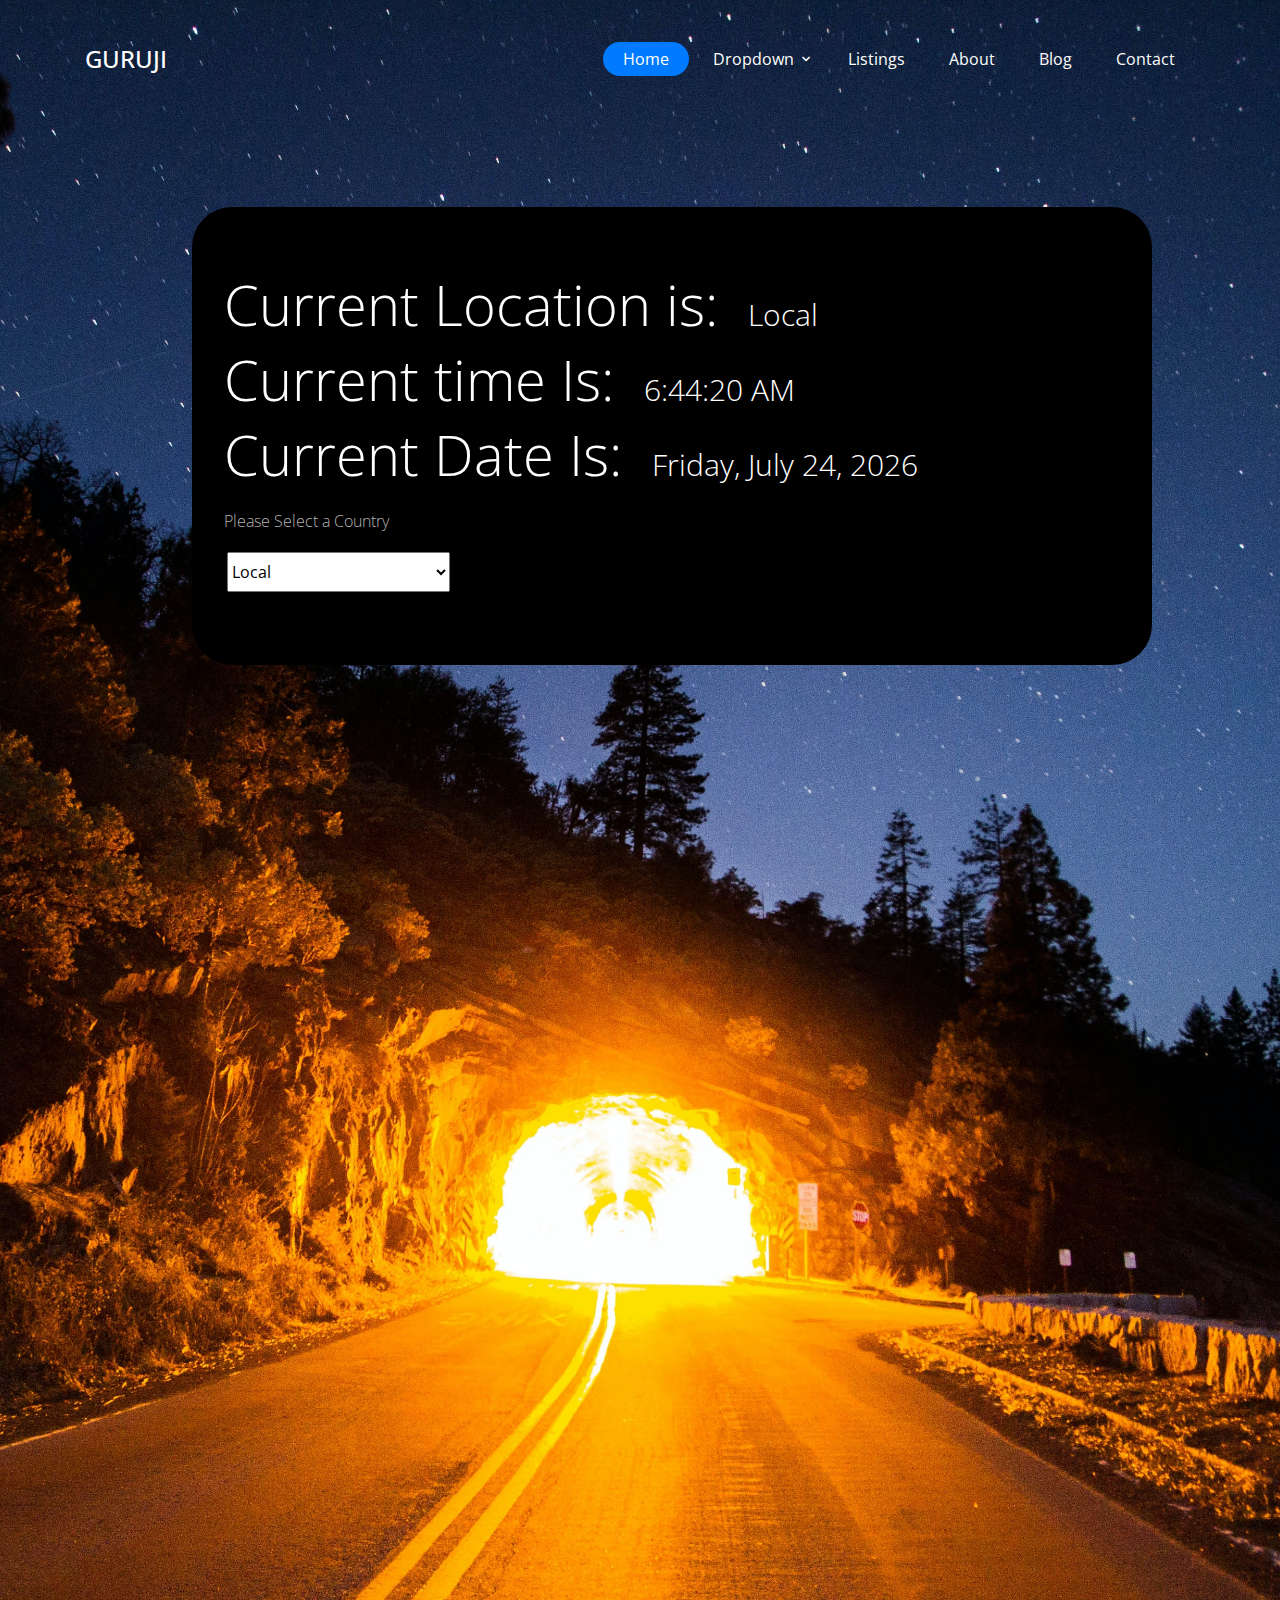
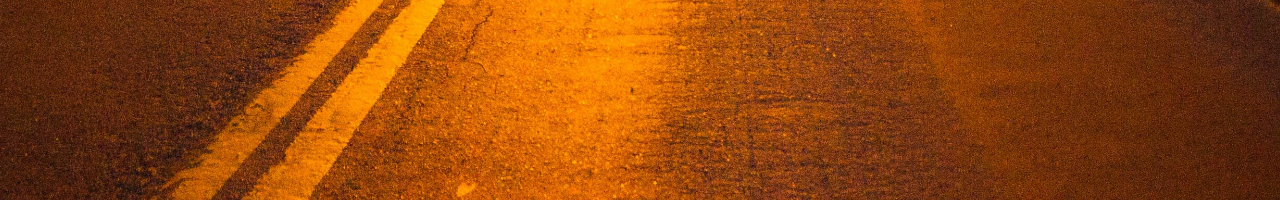
<file: index.html>
<!doctype html>
<html lang="en">
  <head>
    <!-- Required meta tags -->
    <meta charset="utf-8">
    <meta name="viewport" content="width=device-width, initial-scale=1, shrink-to-fit=no">
    
    <link href="https://fonts.googleapis.com/css?family=Open+Sans:300,400,700" rel="stylesheet">
   
    <link rel="stylesheet" href="fonts/icomoon/style.css">

    <link rel="stylesheet" href="css/owl.carousel.min.css">

    <!-- Bootstrap CSS -->
    <link rel="stylesheet" href="css/bootstrap.min.css">
    
    <!-- Style -->
    <link rel="stylesheet" href="css/style.css">

    <title>World Clock By Guruji</title>
  </head>
  <style>
    @media(max-width:707px) {
      .display-4{
        font-size: 25px;
      }
      #loc{
        font-size: 25px;
      }
      #dd{
        font-size: 25px;
      }
    
    }
  </style>
  <body>


    <div class="site-mobile-menu">
      <div class="site-mobile-menu-header">
        <div class="site-mobile-menu-close mt-3">
          <span class="icon-close2 js-menu-toggle"></span>
        </div>
      </div>
      <div class="site-mobile-menu-body"></div>
    </div>
    
    <header class="site-navbar" role="banner">

      <div class="container">
        <div class="row align-items-center">
          
          <div class="col-11 col-xl-2">
            <h1 class="mb-0 site-logo"><a href="index.html" class="text-white mb-0">GURUJI</a></h1>
          </div>
          <div class="col-12 col-md-10 d-none d-xl-block">
            <nav class="site-navigation position-relative text-right" role="navigation">

              <ul class="site-menu js-clone-nav mr-auto d-none d-lg-block">
                <li class="active"><a href="index.html"><span>Home</span></a></li>
                <li class="has-children">
                  <a href=""><span>Dropdown</span></a>
                  <ul class="dropdown arrow-top">
                    <li><a href="#">Menu One</a></li>
                    <li><a href="#">Menu Two</a></li>
                    <li><a href="#">Menu Three</a></li>
                    <li><a href="#">Dropdown</a></li>
                      
                  </ul>
                </li>
                <li><a href=""><span>Listings</span></a></li>
                <li><a href=""><span>About</span></a></li>
                <li><a href=""><span>Blog</span></a></li>
                <li><a href="contact.html"><span>Contact</span></a></li>
              </ul>
            </nav>
          </div>


          <div class="d-inline-block d-xl-none ml-md-0 mr-auto py-3" style="position: relative; top: 3px;"><a href="#" class="site-menu-toggle js-menu-toggle text-white"><span class="icon-menu h3"></span></a></div>

          </div>

        </div>
      </div>
      
    </header>

    <div class="hero" style="background-image: url('images/i1.jpg');">
    
<div class="jumbotron"
        style="background-color:black; color: white; border-radius: 40px; position: absolute; top: 23%;left: 15vw; width: 75vw; ">
        <h2 class="display-4"> Current Location is:&nbsp;&nbsp;<span id="loc" style="font-size: 30px;"></span> </h2>
        <h2 class="display-4">Current time Is:&nbsp;&nbsp;<span id="worldclock" style="font-size: 30px;"></span></h2>
        <h2 class="display-4">Current Date Is:&nbsp;&nbsp;<span id="dd" style="font-size: 30px;"></span></h2>

        <p style="margin-top: 20px;">Please Select a Country</p>
        <table border="0" cellspacing="0" cellpadding="3" style="table-layout: fixed;">
            <form name="where">
                <tr>
                    <td>
                        <select id="city" name="city" size="1" onchange="updateclock(this)" style="height: 40px;">
                            <option value="" selected>Local</option>
                            <option value="4.30"> Afghanistan</option>
                            <option value="1.0">Albania</option>
                            <option value="1.0">Algeria</option>
                            <option value="-11.0">American Samoa</option>
                            <option value="1.0">Angola</option>
                            <option value="-4.0">Anguilla</option>
                            <option value="-4.0">Antigua and Barbuda</option>
                            <option value="-3.0">Argentina</option>
                            <option value="4.0">Armenia</option>
                            <option value="-4"> Aruba</option>
                            <option value="8.0">Western Australia </option>
                            <option value="9.3">South Australia</option>
                            <option value="9.3">Northern Territory</option>
                            <option value="10.0">New South Wales (NSW)</option>
                            <option value="10.0">Tasmania(TAS),</option>
                            <option value="10.0">Queensland(QLD)</option>
                            <option value="10.3">Lord Howe Island</option>
                            <option value="11.0"> Macquarie Island</option>
                            <option value="1.0"> Austria</option>
                            <option value="4.0"> Azerbaijan</option>
                            <option value="-5.0"> Bahamas</option>
                            <option value="3.0"> Bahrain</option>
                            <option value="6.0">Bangladesh</option>
                            <option value="-4.0">Barbados</option>
                            <option value="3.0">Belarus</option>
                            <option value="1.0">Belgium</option>
                            <option value="-6">Belize</option>
                            <option value="1.0">Benin</option>
                            <option value="-4.0">Bermuda</option>
                            <option value="6.0">Bhutan</option>
                            <option value="-4.0">Bolivia</option>
                            <option value="1.0">Bosnia &Herzegovina</option>
                            <option value="2.0">Botswana</option>
                            <option value="-5.0">Acre,Southwest Amazonas</option>
                            <option value="-4.0">Most of Amazonas</option>
                            <option value="-4.0">Mato Grosso do Sul</option>
                            <option value="-4.0">Virgin Islands</option>
                            <option value="8.0">Brunei</option>
                            <option value="2.0">Bulgaria</option>
                            <option value="0.0">Burkina Faso</option>
                            <option value="2.0">Burundi</option>
                            <option value="7.0">Cambodia</option>
                            <option value="1.0">Cameroon</option>
                            <option value="-7.0">Canada-alberta</option>
                            <option value="-7.0">Canada-peace river distt.</option>
                            <option value="-8.0"> Canada-Vancouver</option>
                            <option value="-5.0"> Canada-Ontario</option>
                            <option value="-5.0">Cayman Islands</option>
                            <option value="1.0">Central African Republic</option>
                            <option value="1.0">Chad</option>
                            <option value="-4.0">Chile,main territory</option>
                            <option value="8.0">China</option>
                            <option value="7.0">Christmas Island</option>
                            <option value="6.3">Cocos (Keeling) Islands</option>
                            <option value="-5.0">Colombia</option>
                            <option value="1.0">Congo</option>
                            <option value="2.0"> Cyprus</option>
                            <option value="1.0">Denmark</option>
                            <option value="-5">Ecuador</option>
                            <option value="-6.0">El Salvador</option>
                            <option value="3.0">Eritrea</option>
                            <option value="0.0">Faroe Islands</option>
                            <option value="2.0">Finland</option>
                            <option value="-3.0">French Guiana</option>
                            <option value="-10.0">Southern Antarctic Lands</option>
                            <option value="0.0"> Gambia</option>
                            <option value="1.0">Germany</option>
                            <option value="1.0">Gibraltar</option>
                            <option value="2.0"> Greece</option>
                            <option value="-4.0">Grenada</option>
                            <option value="10.0"> Guam</option>
                            <option value="0.0"> Guernsey</option>
                            <option value="0.0">Guinea-Bissau</option>
                            <option value="-5.0"> Haiti</option>
                            <option value="1.0"> Vatican City</option>
                            <option value="8.0"> Hong Kong</option>
                            <option value="1.0"> Hungary</option>
                            <option value="5.3"> India</option>
                            <option value="3.3"> Iran</option>
                            <option value="0.0"> Ireland</option>
                            <option value="1.0"> Italy</option>
                            <option value="2.0"> Israel</option>
                            <option value="-5.0"> Jamaica</option>
                            <option value="9.0"> Japan</option>
                            <option value="3.0">Kenya</option>
                            <option value="9.0">Korea North</option>
                            <option value="3.3"> Kuwait</option>
                            <option value="7.0">Laos</option>
                            <option value="2.0"> Lesotho</option>
                            <option value="2.0">Libya</option>
                            <option value="1.0"> Luxembourg</option>
                            <option value="5.0">Maldives</option>
                            <option value="1.0"> Malta</option>
                            <option value="">Martinique</option>
                            <option value="4.0"> Mauritius</option>
                            <option value="-6.0"> Mexico</option>
                            <option value="7.0"> Mongolia</option>
                            <option value="1.0"> Morocco</option>
                            <option value="12.0"> Nauru</option>
                            <option value="1.0"> Netherlands</option>
                            <option value="11.0"> New Caledonia</option>
                            <option value="-6.0"> Nicaragua</option>
                            <option value="1.0">Nigeria</option>
                            <option value="11.0"> Norfolk Island</option>
                            <option value="1.0"> Norway</option>
                            <option value="-11.0"> New Zealand</option>
                            <option value="5.0"> Pakistan</option>
                            <option value="-5.0">Panama</option>
                            <option value="-4.0"> Paraguay</option>
                            <option value="8.0"> Philippines
                            <option value="1.0"> Poland</option>
                            <option value="-4.0"> Puerto Rico</option>
                            <option value="4.0"> Reunion(France)</option>
                            <option value="3.0"> Russia-Anapa.Armavir </option>
                            <option value="3.0"> Kaluga,Korolyov</option>
                            <option value="0.0">Saint Helena</option>
                            <option value="-4.0">Saint Lucia</option>
                            <option value="-4.0">Saint Vincent</option>
                            <option value="1.0">San Marino</option>
                            <option value="3.0">Saudi Arabia</option>
                            <option value="0.0">Senegal</option>
                            <option value="0.0">Sierra Leone</option>
                            <option value="1.0">Slovakia</option>
                            <option value="11.0">Solomon Islands</option>
                            <option value="2.0"> South Africa</option>
                            <option value="1.0">Spain</option>
                            <option value="5.3">Sri Lanka</option>
                            <option value="-3.3"> Suriname</option>
                            <option value="1.0"> Switzerland</option>
                            <option value="5.0"> Tajikistan</option>
                            <option value="7.0"> Thailand</option>
                            <option value="0.0"> Toga</option>
                            <option value="-4.0"> Trinidad</option>
                            <option value="3.0"> Turkey</option>
                            <option value="12.0"> Tuvalu</option>
                            <option value="2.0"> Ukraine</option>
                            <option value="0.0">United Kingdom</option>
                            <option value="-5.0"> USA </option>
                            <option value="5.0"> Uzbekistan</option>
                            <option value="11.0"> Vanuatu</option>
                            <option value="7.0"> Vietnam</option>
                            <option value="3.0"> Yemen</option>
                            <option value="2.0"> Zambia</option>
                            <option value="2.0"> Zimbabwe</option>

                        </select>
                        <ilayer id="worldclockns" height=35>
                            <layer id="worldclockns2" height=35 left=0 top=0 style="font:bold 16px Arial;">
                            </layer>
                        </ilayer>
                    </td>
                </tr>

                <td>
                </td>
            </form>
        </table>
    </div>
    <script src="js/jquery-3.3.1.min.js"></script>
    <script src="js/popper.min.js"></script>
    <script src="js/bootstrap.min.js"></script>
    <script src="js/jquery.sticky.js"></script>
    <script src="js/main.js"></script>
    <script src="js/index.js"></script>
  </body>
</html>
</file>
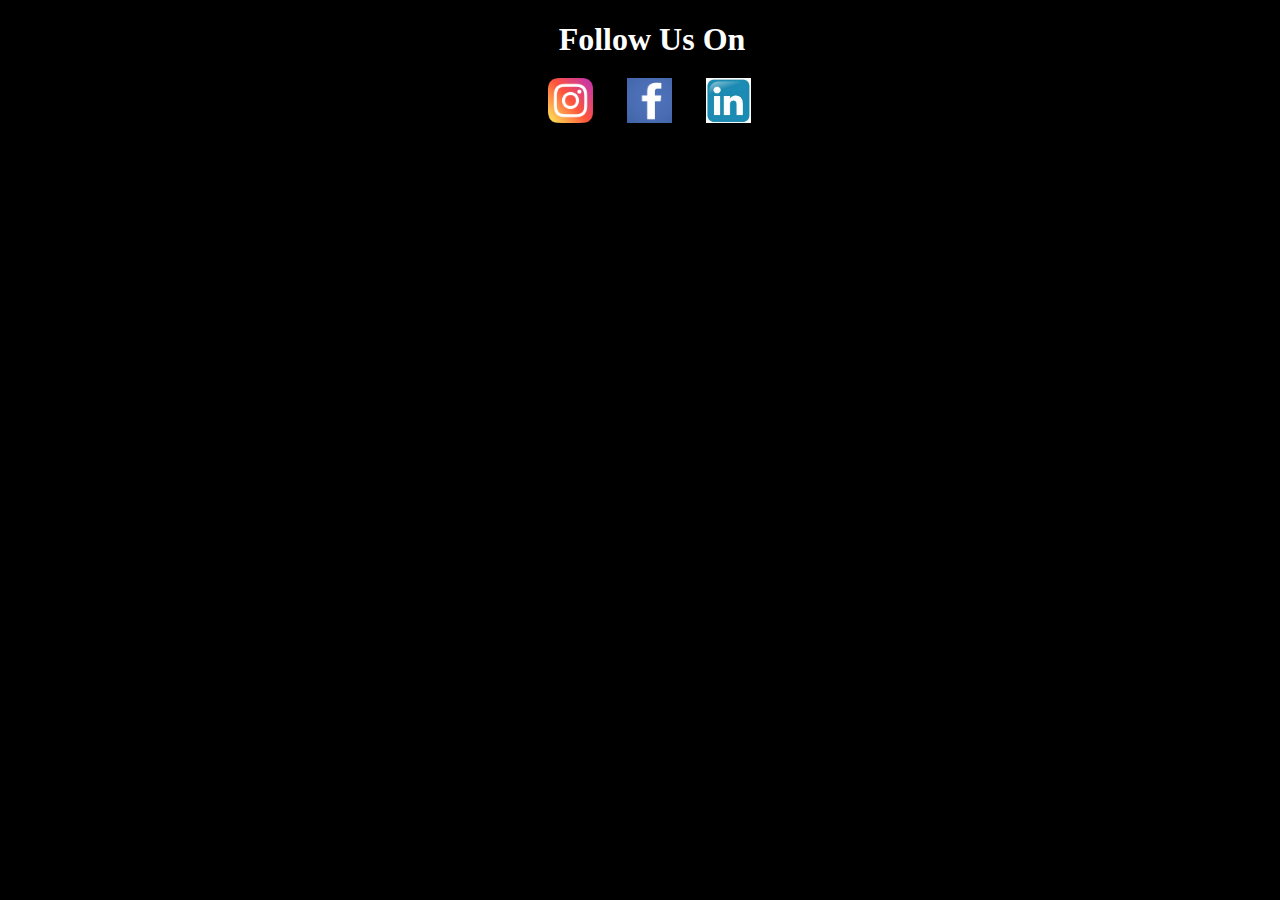
<file: contact.html>
<!DOCTYPE html>
<html lang="en">
<head>
    <meta charset="UTF-8">
    <meta http-equiv="X-UA-Compatible" content="IE=edge">
    <meta name="viewport" content="width=device-width, initial-scale=1.0">
    <title>Document</title>
</head>
<body style="background-color: black; color: white;">
    <div class="f" style="margin-bottom: 0px;"><h1 style="text-align: center; margin-bottom: 0px;">&nbsp;&nbsp; Follow Us On</h1></div>
    <div class="c" style="display: flexbox;text-align: center;justify-content: center; align-items: center; margin-top: 20px; height: 45px;">
        <a href="https://www.instagram.com/sgursanjam/"> <img src='images/c1.png' alt="Instagram" style="height: 45px;width: 45px;  padding-right: 30px;margin-left: 48px;"></a>
        <a href="https://www.facebook.com/gursanjambhasin"><img src='images/c2.png' alt="Facebook" style="height: 45px;width: 45px;  padding-right: 30px;"></a>
        <a href="https://www.linkedin.com/in/gursanjam-singh-ba8241132"><img src='images/c3.png' alt="Linkedin" style="height: 45px;width: 45px;  padding-right: 30px"></a>
    </div>
</body>

</html>
</file>
<file: fonts/icomoon/style.css>
@font-face {
  font-family: 'icomoon';
  src:  url('fonts/icomoon.eot?10si43');
  src:  url('fonts/icomoon.eot?10si43#iefix') format('embedded-opentype'),
    url('fonts/icomoon.ttf?10si43') format('truetype'),
    url('fonts/icomoon.woff?10si43') format('woff'),
    url('fonts/icomoon.svg?10si43#icomoon') format('svg');
  font-weight: normal;
  font-style: normal;
}

[class^="icon-"], [class*=" icon-"] {
  /* use !important to prevent issues with browser extensions that change fonts */
  font-family: 'icomoon' !important;
  speak: none;
  font-style: normal;
  font-weight: normal;
  font-variant: normal;
  text-transform: none;
  line-height: 1;

  /* Better Font Rendering =========== */
  -webkit-font-smoothing: antialiased;
  -moz-osx-font-smoothing: grayscale;
}

.icon-asterisk:before {
  content: "\f069";
}
.icon-plus:before {
  content: "\f067";
}
.icon-question:before {
  content: "\f128";
}
.icon-minus:before {
  content: "\f068";
}
.icon-glass:before {
  content: "\f000";
}
.icon-music:before {
  content: "\f001";
}
.icon-search:before {
  content: "\f002";
}
.icon-envelope-o:before {
  content: "\f003";
}
.icon-heart:before {
  content: "\f004";
}
.icon-star:before {
  content: "\f005";
}
.icon-star-o:before {
  content: "\f006";
}
.icon-user:before {
  content: "\f007";
}
.icon-film:before {
  content: "\f008";
}
.icon-th-large:before {
  content: "\f009";
}
.icon-th:before {
  content: "\f00a";
}
.icon-th-list:before {
  content: "\f00b";
}
.icon-check:before {
  content: "\f00c";
}
.icon-close:before {
  content: "\f00d";
}
.icon-remove:before {
  content: "\f00d";
}
.icon-times:before {
  content: "\f00d";
}
.icon-search-plus:before {
  content: "\f00e";
}
.icon-search-minus:before {
  content: "\f010";
}
.icon-power-off:before {
  content: "\f011";
}
.icon-signal:before {
  content: "\f012";
}
.icon-cog:before {
  content: "\f013";
}
.icon-gear:before {
  content: "\f013";
}
.icon-trash-o:before {
  content: "\f014";
}
.icon-home:before {
  content: "\f015";
}
.icon-file-o:before {
  content: "\f016";
}
.icon-clock-o:before {
  content: "\f017";
}
.icon-road:before {
  content: "\f018";
}
.icon-download:before {
  content: "\f019";
}
.icon-arrow-circle-o-down:before {
  content: "\f01a";
}
.icon-arrow-circle-o-up:before {
  content: "\f01b";
}
.icon-inbox:before {
  content: "\f01c";
}
.icon-play-circle-o:before {
  content: "\f01d";
}
.icon-repeat:before {
  content: "\f01e";
}
.icon-rotate-right:before {
  content: "\f01e";
}
.icon-refresh:before {
  content: "\f021";
}
.icon-list-alt:before {
  content: "\f022";
}
.icon-lock:before {
  content: "\f023";
}
.icon-flag:before {
  content: "\f024";
}
.icon-headphones:before {
  content: "\f025";
}
.icon-volume-off:before {
  content: "\f026";
}
.icon-volume-down:before {
  content: "\f027";
}
.icon-volume-up:before {
  content: "\f028";
}
.icon-qrcode:before {
  content: "\f029";
}
.icon-barcode:before {
  content: "\f02a";
}
.icon-tag:before {
  content: "\f02b";
}
.icon-tags:before {
  content: "\f02c";
}
.icon-book:before {
  content: "\f02d";
}
.icon-bookmark:before {
  content: "\f02e";
}
.icon-print:before {
  content: "\f02f";
}
.icon-camera:before {
  content: "\f030";
}
.icon-font:before {
  content: "\f031";
}
.icon-bold:before {
  content: "\f032";
}
.icon-italic:before {
  content: "\f033";
}
.icon-text-height:before {
  content: "\f034";
}
.icon-text-width:before {
  content: "\f035";
}
.icon-align-left:before {
  content: "\f036";
}
.icon-align-center:before {
  content: "\f037";
}
.icon-align-right:before {
  content: "\f038";
}
.icon-align-justify:before {
  content: "\f039";
}
.icon-list:before {
  content: "\f03a";
}
.icon-dedent:before {
  content: "\f03b";
}
.icon-outdent:before {
  content: "\f03b";
}
.icon-indent:before {
  content: "\f03c";
}
.icon-video-camera:before {
  content: "\f03d";
}
.icon-image:before {
  content: "\f03e";
}
.icon-photo:before {
  content: "\f03e";
}
.icon-picture-o:before {
  content: "\f03e";
}
.icon-pencil:before {
  content: "\f040";
}
.icon-map-marker:before {
  content: "\f041";
}
.icon-adjust:before {
  content: "\f042";
}
.icon-tint:before {
  content: "\f043";
}
.icon-edit:before {
  content: "\f044";
}
.icon-pencil-square-o:before {
  content: "\f044";
}
.icon-share-square-o:before {
  content: "\f045";
}
.icon-check-square-o:before {
  content: "\f046";
}
.icon-arrows:before {
  content: "\f047";
}
.icon-step-backward:before {
  content: "\f048";
}
.icon-fast-backward:before {
  content: "\f049";
}
.icon-backward:before {
  content: "\f04a";
}
.icon-play:before {
  content: "\f04b";
}
.icon-pause:before {
  content: "\f04c";
}
.icon-stop:before {
  content: "\f04d";
}
.icon-forward:before {
  content: "\f04e";
}
.icon-fast-forward:before {
  content: "\f050";
}
.icon-step-forward:before {
  content: "\f051";
}
.icon-eject:before {
  content: "\f052";
}
.icon-chevron-left:before {
  content: "\f053";
}
.icon-chevron-right:before {
  content: "\f054";
}
.icon-plus-circle:before {
  content: "\f055";
}
.icon-minus-circle:before {
  content: "\f056";
}
.icon-times-circle:before {
  content: "\f057";
}
.icon-check-circle:before {
  content: "\f058";
}
.icon-question-circle:before {
  content: "\f059";
}
.icon-info-circle:before {
  content: "\f05a";
}
.icon-crosshairs:before {
  content: "\f05b";
}
.icon-times-circle-o:before {
  content: "\f05c";
}
.icon-check-circle-o:before {
  content: "\f05d";
}
.icon-ban:before {
  content: "\f05e";
}
.icon-arrow-left:before {
  content: "\f060";
}
.icon-arrow-right:before {
  content: "\f061";
}
.icon-arrow-up:before {
  content: "\f062";
}
.icon-arrow-down:before {
  content: "\f063";
}
.icon-mail-forward:before {
  content: "\f064";
}
.icon-share:before {
  content: "\f064";
}
.icon-expand:before {
  content: "\f065";
}
.icon-compress:before {
  content: "\f066";
}
.icon-exclamation-circle:before {
  content: "\f06a";
}
.icon-gift:before {
  content: "\f06b";
}
.icon-leaf:before {
  content: "\f06c";
}
.icon-fire:before {
  content: "\f06d";
}
.icon-eye:before {
  content: "\f06e";
}
.icon-eye-slash:before {
  content: "\f070";
}
.icon-exclamation-triangle:before {
  content: "\f071";
}
.icon-warning:before {
  content: "\f071";
}
.icon-plane:before {
  content: "\f072";
}
.icon-calendar:before {
  content: "\f073";
}
.icon-random:before {
  content: "\f074";
}
.icon-comment:before {
  content: "\f075";
}
.icon-magnet:before {
  content: "\f076";
}
.icon-chevron-up:before {
  content: "\f077";
}
.icon-chevron-down:before {
  content: "\f078";
}
.icon-retweet:before {
  content: "\f079";
}
.icon-shopping-cart:before {
  content: "\f07a";
}
.icon-folder:before {
  content: "\f07b";
}
.icon-folder-open:before {
  content: "\f07c";
}
.icon-arrows-v:before {
  content: "\f07d";
}
.icon-arrows-h:before {
  content: "\f07e";
}
.icon-bar-chart:before {
  content: "\f080";
}
.icon-bar-chart-o:before {
  content: "\f080";
}
.icon-twitter-square:before {
  content: "\f081";
}
.icon-facebook-square:before {
  content: "\f082";
}
.icon-camera-retro:before {
  content: "\f083";
}
.icon-key:before {
  content: "\f084";
}
.icon-cogs:before {
  content: "\f085";
}
.icon-gears:before {
  content: "\f085";
}
.icon-comments:before {
  content: "\f086";
}
.icon-thumbs-o-up:before {
  content: "\f087";
}
.icon-thumbs-o-down:before {
  content: "\f088";
}
.icon-star-half:before {
  content: "\f089";
}
.icon-heart-o:before {
  content: "\f08a";
}
.icon-sign-out:before {
  content: "\f08b";
}
.icon-linkedin-square:before {
  content: "\f08c";
}
.icon-thumb-tack:before {
  content: "\f08d";
}
.icon-external-link:before {
  content: "\f08e";
}
.icon-sign-in:before {
  content: "\f090";
}
.icon-trophy:before {
  content: "\f091";
}
.icon-github-square:before {
  content: "\f092";
}
.icon-upload:before {
  content: "\f093";
}
.icon-lemon-o:before {
  content: "\f094";
}
.icon-phone:before {
  content: "\f095";
}
.icon-square-o:before {
  content: "\f096";
}
.icon-bookmark-o:before {
  content: "\f097";
}
.icon-phone-square:before {
  content: "\f098";
}
.icon-twitter:before {
  content: "\f099";
}
.icon-facebook:before {
  content: "\f09a";
}
.icon-facebook-f:before {
  content: "\f09a";
}
.icon-github:before {
  content: "\f09b";
}
.icon-unlock:before {
  content: "\f09c";
}
.icon-credit-card:before {
  content: "\f09d";
}
.icon-feed:before {
  content: "\f09e";
}
.icon-rss:before {
  content: "\f09e";
}
.icon-hdd-o:before {
  content: "\f0a0";
}
.icon-bullhorn:before {
  content: "\f0a1";
}
.icon-bell-o:before {
  content: "\f0a2";
}
.icon-certificate:before {
  content: "\f0a3";
}
.icon-hand-o-right:before {
  content: "\f0a4";
}
.icon-hand-o-left:before {
  content: "\f0a5";
}
.icon-hand-o-up:before {
  content: "\f0a6";
}
.icon-hand-o-down:before {
  content: "\f0a7";
}
.icon-arrow-circle-left:before {
  content: "\f0a8";
}
.icon-arrow-circle-right:before {
  content: "\f0a9";
}
.icon-arrow-circle-up:before {
  content: "\f0aa";
}
.icon-arrow-circle-down:before {
  content: "\f0ab";
}
.icon-globe:before {
  content: "\f0ac";
}
.icon-wrench:before {
  content: "\f0ad";
}
.icon-tasks:before {
  content: "\f0ae";
}
.icon-filter:before {
  content: "\f0b0";
}
.icon-briefcase:before {
  content: "\f0b1";
}
.icon-arrows-alt:before {
  content: "\f0b2";
}
.icon-group:before {
  content: "\f0c0";
}
.icon-users:before {
  content: "\f0c0";
}
.icon-chain:before {
  content: "\f0c1";
}
.icon-link:before {
  content: "\f0c1";
}
.icon-cloud:before {
  content: "\f0c2";
}
.icon-flask:before {
  content: "\f0c3";
}
.icon-cut:before {
  content: "\f0c4";
}
.icon-scissors:before {
  content: "\f0c4";
}
.icon-copy:before {
  content: "\f0c5";
}
.icon-files-o:before {
  content: "\f0c5";
}
.icon-paperclip:before {
  content: "\f0c6";
}
.icon-floppy-o:before {
  content: "\f0c7";
}
.icon-save:before {
  content: "\f0c7";
}
.icon-square:before {
  content: "\f0c8";
}
.icon-bars:before {
  content: "\f0c9";
}
.icon-navicon:before {
  content: "\f0c9";
}
.icon-reorder:before {
  content: "\f0c9";
}
.icon-list-ul:before {
  content: "\f0ca";
}
.icon-list-ol:before {
  content: "\f0cb";
}
.icon-strikethrough:before {
  content: "\f0cc";
}
.icon-underline:before {
  content: "\f0cd";
}
.icon-table:before {
  content: "\f0ce";
}
.icon-magic:before {
  content: "\f0d0";
}
.icon-truck:before {
  content: "\f0d1";
}
.icon-pinterest:before {
  content: "\f0d2";
}
.icon-pinterest-square:before {
  content: "\f0d3";
}
.icon-google-plus-square:before {
  content: "\f0d4";
}
.icon-google-plus:before {
  content: "\f0d5";
}
.icon-money:before {
  content: "\f0d6";
}
.icon-caret-down:before {
  content: "\f0d7";
}
.icon-caret-up:before {
  content: "\f0d8";
}
.icon-caret-left:before {
  content: "\f0d9";
}
.icon-caret-right:before {
  content: "\f0da";
}
.icon-columns:before {
  content: "\f0db";
}
.icon-sort:before {
  content: "\f0dc";
}
.icon-unsorted:before {
  content: "\f0dc";
}
.icon-sort-desc:before {
  content: "\f0dd";
}
.icon-sort-down:before {
  content: "\f0dd";
}
.icon-sort-asc:before {
  content: "\f0de";
}
.icon-sort-up:before {
  content: "\f0de";
}
.icon-envelope:before {
  content: "\f0e0";
}
.icon-linkedin:before {
  content: "\f0e1";
}
.icon-rotate-left:before {
  content: "\f0e2";
}
.icon-undo:before {
  content: "\f0e2";
}
.icon-gavel:before {
  content: "\f0e3";
}
.icon-legal:before {
  content: "\f0e3";
}
.icon-dashboard:before {
  content: "\f0e4";
}
.icon-tachometer:before {
  content: "\f0e4";
}
.icon-comment-o:before {
  content: "\f0e5";
}
.icon-comments-o:before {
  content: "\f0e6";
}
.icon-bolt:before {
  content: "\f0e7";
}
.icon-flash:before {
  content: "\f0e7";
}
.icon-sitemap:before {
  content: "\f0e8";
}
.icon-umbrella:before {
  content: "\f0e9";
}
.icon-clipboard:before {
  content: "\f0ea";
}
.icon-paste:before {
  content: "\f0ea";
}
.icon-lightbulb-o:before {
  content: "\f0eb";
}
.icon-exchange:before {
  content: "\f0ec";
}
.icon-cloud-download:before {
  content: "\f0ed";
}
.icon-cloud-upload:before {
  content: "\f0ee";
}
.icon-user-md:before {
  content: "\f0f0";
}
.icon-stethoscope:before {
  content: "\f0f1";
}
.icon-suitcase:before {
  content: "\f0f2";
}
.icon-bell:before {
  content: "\f0f3";
}
.icon-coffee:before {
  content: "\f0f4";
}
.icon-cutlery:before {
  content: "\f0f5";
}
.icon-file-text-o:before {
  content: "\f0f6";
}
.icon-building-o:before {
  content: "\f0f7";
}
.icon-hospital-o:before {
  content: "\f0f8";
}
.icon-ambulance:before {
  content: "\f0f9";
}
.icon-medkit:before {
  content: "\f0fa";
}
.icon-fighter-jet:before {
  content: "\f0fb";
}
.icon-beer:before {
  content: "\f0fc";
}
.icon-h-square:before {
  content: "\f0fd";
}
.icon-plus-square:before {
  content: "\f0fe";
}
.icon-angle-double-left:before {
  content: "\f100";
}
.icon-angle-double-right:before {
  content: "\f101";
}
.icon-angle-double-up:before {
  content: "\f102";
}
.icon-angle-double-down:before {
  content: "\f103";
}
.icon-angle-left:before {
  content: "\f104";
}
.icon-angle-right:before {
  content: "\f105";
}
.icon-angle-up:before {
  content: "\f106";
}
.icon-angle-down:before {
  content: "\f107";
}
.icon-desktop:before {
  content: "\f108";
}
.icon-laptop:before {
  content: "\f109";
}
.icon-tablet:before {
  content: "\f10a";
}
.icon-mobile:before {
  content: "\f10b";
}
.icon-mobile-phone:before {
  content: "\f10b";
}
.icon-circle-o:before {
  content: "\f10c";
}
.icon-quote-left:before {
  content: "\f10d";
}
.icon-quote-right:before {
  content: "\f10e";
}
.icon-spinner:before {
  content: "\f110";
}
.icon-circle:before {
  content: "\f111";
}
.icon-mail-reply:before {
  content: "\f112";
}
.icon-reply:before {
  content: "\f112";
}
.icon-github-alt:before {
  content: "\f113";
}
.icon-folder-o:before {
  content: "\f114";
}
.icon-folder-open-o:before {
  content: "\f115";
}
.icon-smile-o:before {
  content: "\f118";
}
.icon-frown-o:before {
  content: "\f119";
}
.icon-meh-o:before {
  content: "\f11a";
}
.icon-gamepad:before {
  content: "\f11b";
}
.icon-keyboard-o:before {
  content: "\f11c";
}
.icon-flag-o:before {
  content: "\f11d";
}
.icon-flag-checkered:before {
  content: "\f11e";
}
.icon-terminal:before {
  content: "\f120";
}
.icon-code:before {
  content: "\f121";
}
.icon-mail-reply-all:before {
  content: "\f122";
}
.icon-reply-all:before {
  content: "\f122";
}
.icon-star-half-empty:before {
  content: "\f123";
}
.icon-star-half-full:before {
  content: "\f123";
}
.icon-star-half-o:before {
  content: "\f123";
}
.icon-location-arrow:before {
  content: "\f124";
}
.icon-crop:before {
  content: "\f125";
}
.icon-code-fork:before {
  content: "\f126";
}
.icon-chain-broken:before {
  content: "\f127";
}
.icon-unlink:before {
  content: "\f127";
}
.icon-info:before {
  content: "\f129";
}
.icon-exclamation:before {
  content: "\f12a";
}
.icon-superscript:before {
  content: "\f12b";
}
.icon-subscript:before {
  content: "\f12c";
}
.icon-eraser:before {
  content: "\f12d";
}
.icon-puzzle-piece:before {
  content: "\f12e";
}
.icon-microphone:before {
  content: "\f130";
}
.icon-microphone-slash:before {
  content: "\f131";
}
.icon-shield:before {
  content: "\f132";
}
.icon-calendar-o:before {
  content: "\f133";
}
.icon-fire-extinguisher:before {
  content: "\f134";
}
.icon-rocket:before {
  content: "\f135";
}
.icon-maxcdn:before {
  content: "\f136";
}
.icon-chevron-circle-left:before {
  content: "\f137";
}
.icon-chevron-circle-right:before {
  content: "\f138";
}
.icon-chevron-circle-up:before {
  content: "\f139";
}
.icon-chevron-circle-down:before {
  content: "\f13a";
}
.icon-html5:before {
  content: "\f13b";
}
.icon-css3:before {
  content: "\f13c";
}
.icon-anchor:before {
  content: "\f13d";
}
.icon-unlock-alt:before {
  content: "\f13e";
}
.icon-bullseye:before {
  content: "\f140";
}
.icon-ellipsis-h:before {
  content: "\f141";
}
.icon-ellipsis-v:before {
  content: "\f142";
}
.icon-rss-square:before {
  content: "\f143";
}
.icon-play-circle:before {
  content: "\f144";
}
.icon-ticket:before {
  content: "\f145";
}
.icon-minus-square:before {
  content: "\f146";
}
.icon-minus-square-o:before {
  content: "\f147";
}
.icon-level-up:before {
  content: "\f148";
}
.icon-level-down:before {
  content: "\f149";
}
.icon-check-square:before {
  content: "\f14a";
}
.icon-pencil-square:before {
  content: "\f14b";
}
.icon-external-link-square:before {
  content: "\f14c";
}
.icon-share-square:before {
  content: "\f14d";
}
.icon-compass:before {
  content: "\f14e";
}
.icon-caret-square-o-down:before {
  content: "\f150";
}
.icon-toggle-down:before {
  content: "\f150";
}
.icon-caret-square-o-up:before {
  content: "\f151";
}
.icon-toggle-up:before {
  content: "\f151";
}
.icon-caret-square-o-right:before {
  content: "\f152";
}
.icon-toggle-right:before {
  content: "\f152";
}
.icon-eur:before {
  content: "\f153";
}
.icon-euro:before {
  content: "\f153";
}
.icon-gbp:before {
  content: "\f154";
}
.icon-dollar:before {
  content: "\f155";
}
.icon-usd:before {
  content: "\f155";
}
.icon-inr:before {
  content: "\f156";
}
.icon-rupee:before {
  content: "\f156";
}
.icon-cny:before {
  content: "\f157";
}
.icon-jpy:before {
  content: "\f157";
}
.icon-rmb:before {
  content: "\f157";
}
.icon-yen:before {
  content: "\f157";
}
.icon-rouble:before {
  content: "\f158";
}
.icon-rub:before {
  content: "\f158";
}
.icon-ruble:before {
  content: "\f158";
}
.icon-krw:before {
  content: "\f159";
}
.icon-won:before {
  content: "\f159";
}
.icon-bitcoin:before {
  content: "\f15a";
}
.icon-btc:before {
  content: "\f15a";
}
.icon-file:before {
  content: "\f15b";
}
.icon-file-text:before {
  content: "\f15c";
}
.icon-sort-alpha-asc:before {
  content: "\f15d";
}
.icon-sort-alpha-desc:before {
  content: "\f15e";
}
.icon-sort-amount-asc:before {
  content: "\f160";
}
.icon-sort-amount-desc:before {
  content: "\f161";
}
.icon-sort-numeric-asc:before {
  content: "\f162";
}
.icon-sort-numeric-desc:before {
  content: "\f163";
}
.icon-thumbs-up:before {
  content: "\f164";
}
.icon-thumbs-down:before {
  content: "\f165";
}
.icon-youtube-square:before {
  content: "\f166";
}
.icon-youtube:before {
  content: "\f167";
}
.icon-xing:before {
  content: "\f168";
}
.icon-xing-square:before {
  content: "\f169";
}
.icon-youtube-play:before {
  content: "\f16a";
}
.icon-dropbox:before {
  content: "\f16b";
}
.icon-stack-overflow:before {
  content: "\f16c";
}
.icon-instagram:before {
  content: "\f16d";
}
.icon-flickr:before {
  content: "\f16e";
}
.icon-adn:before {
  content: "\f170";
}
.icon-bitbucket:before {
  content: "\f171";
}
.icon-bitbucket-square:before {
  content: "\f172";
}
.icon-tumblr:before {
  content: "\f173";
}
.icon-tumblr-square:before {
  content: "\f174";
}
.icon-long-arrow-down:before {
  content: "\f175";
}
.icon-long-arrow-up:before {
  content: "\f176";
}
.icon-long-arrow-left:before {
  content: "\f177";
}
.icon-long-arrow-right:before {
  content: "\f178";
}
.icon-apple:before {
  content: "\f179";
}
.icon-windows:before {
  content: "\f17a";
}
.icon-android:before {
  content: "\f17b";
}
.icon-linux:before {
  content: "\f17c";
}
.icon-dribbble:before {
  content: "\f17d";
}
.icon-skype:before {
  content: "\f17e";
}
.icon-foursquare:before {
  content: "\f180";
}
.icon-trello:before {
  content: "\f181";
}
.icon-female:before {
  content: "\f182";
}
.icon-male:before {
  content: "\f183";
}
.icon-gittip:before {
  content: "\f184";
}
.icon-gratipay:before {
  content: "\f184";
}
.icon-sun-o:before {
  content: "\f185";
}
.icon-moon-o:before {
  content: "\f186";
}
.icon-archive:before {
  content: "\f187";
}
.icon-bug:before {
  content: "\f188";
}
.icon-vk:before {
  content: "\f189";
}
.icon-weibo:before {
  content: "\f18a";
}
.icon-renren:before {
  content: "\f18b";
}
.icon-pagelines:before {
  content: "\f18c";
}
.icon-stack-exchange:before {
  content: "\f18d";
}
.icon-arrow-circle-o-right:before {
  content: "\f18e";
}
.icon-arrow-circle-o-left:before {
  content: "\f190";
}
.icon-caret-square-o-left:before {
  content: "\f191";
}
.icon-toggle-left:before {
  content: "\f191";
}
.icon-dot-circle-o:before {
  content: "\f192";
}
.icon-wheelchair:before {
  content: "\f193";
}
.icon-vimeo-square:before {
  content: "\f194";
}
.icon-try:before {
  content: "\f195";
}
.icon-turkish-lira:before {
  content: "\f195";
}
.icon-plus-square-o:before {
  content: "\f196";
}
.icon-space-shuttle:before {
  content: "\f197";
}
.icon-slack:before {
  content: "\f198";
}
.icon-envelope-square:before {
  content: "\f199";
}
.icon-wordpress:before {
  content: "\f19a";
}
.icon-openid:before {
  content: "\f19b";
}
.icon-bank:before {
  content: "\f19c";
}
.icon-institution:before {
  content: "\f19c";
}
.icon-university:before {
  content: "\f19c";
}
.icon-graduation-cap:before {
  content: "\f19d";
}
.icon-mortar-board:before {
  content: "\f19d";
}
.icon-yahoo:before {
  content: "\f19e";
}
.icon-google:before {
  content: "\f1a0";
}
.icon-reddit:before {
  content: "\f1a1";
}
.icon-reddit-square:before {
  content: "\f1a2";
}
.icon-stumbleupon-circle:before {
  content: "\f1a3";
}
.icon-stumbleupon:before {
  content: "\f1a4";
}
.icon-delicious:before {
  content: "\f1a5";
}
.icon-digg:before {
  content: "\f1a6";
}
.icon-pied-piper-pp:before {
  content: "\f1a7";
}
.icon-pied-piper-alt:before {
  content: "\f1a8";
}
.icon-drupal:before {
  content: "\f1a9";
}
.icon-joomla:before {
  content: "\f1aa";
}
.icon-language:before {
  content: "\f1ab";
}
.icon-fax:before {
  content: "\f1ac";
}
.icon-building:before {
  content: "\f1ad";
}
.icon-child:before {
  content: "\f1ae";
}
.icon-paw:before {
  content: "\f1b0";
}
.icon-spoon:before {
  content: "\f1b1";
}
.icon-cube:before {
  content: "\f1b2";
}
.icon-cubes:before {
  content: "\f1b3";
}
.icon-behance:before {
  content: "\f1b4";
}
.icon-behance-square:before {
  content: "\f1b5";
}
.icon-steam:before {
  content: "\f1b6";
}
.icon-steam-square:before {
  content: "\f1b7";
}
.icon-recycle:before {
  content: "\f1b8";
}
.icon-automobile:before {
  content: "\f1b9";
}
.icon-car:before {
  content: "\f1b9";
}
.icon-cab:before {
  content: "\f1ba";
}
.icon-taxi:before {
  content: "\f1ba";
}
.icon-tree:before {
  content: "\f1bb";
}
.icon-spotify:before {
  content: "\f1bc";
}
.icon-deviantart:before {
  content: "\f1bd";
}
.icon-soundcloud:before {
  content: "\f1be";
}
.icon-database:before {
  content: "\f1c0";
}
.icon-file-pdf-o:before {
  content: "\f1c1";
}
.icon-file-word-o:before {
  content: "\f1c2";
}
.icon-file-excel-o:before {
  content: "\f1c3";
}
.icon-file-powerpoint-o:before {
  content: "\f1c4";
}
.icon-file-image-o:before {
  content: "\f1c5";
}
.icon-file-photo-o:before {
  content: "\f1c5";
}
.icon-file-picture-o:before {
  content: "\f1c5";
}
.icon-file-archive-o:before {
  content: "\f1c6";
}
.icon-file-zip-o:before {
  content: "\f1c6";
}
.icon-file-audio-o:before {
  content: "\f1c7";
}
.icon-file-sound-o:before {
  content: "\f1c7";
}
.icon-file-movie-o:before {
  content: "\f1c8";
}
.icon-file-video-o:before {
  content: "\f1c8";
}
.icon-file-code-o:before {
  content: "\f1c9";
}
.icon-vine:before {
  content: "\f1ca";
}
.icon-codepen:before {
  content: "\f1cb";
}
.icon-jsfiddle:before {
  content: "\f1cc";
}
.icon-life-bouy:before {
  content: "\f1cd";
}
.icon-life-buoy:before {
  content: "\f1cd";
}
.icon-life-ring:before {
  content: "\f1cd";
}
.icon-life-saver:before {
  content: "\f1cd";
}
.icon-support:before {
  content: "\f1cd";
}
.icon-circle-o-notch:before {
  content: "\f1ce";
}
.icon-ra:before {
  content: "\f1d0";
}
.icon-rebel:before {
  content: "\f1d0";
}
.icon-resistance:before {
  content: "\f1d0";
}
.icon-empire:before {
  content: "\f1d1";
}
.icon-ge:before {
  content: "\f1d1";
}
.icon-git-square:before {
  content: "\f1d2";
}
.icon-git:before {
  content: "\f1d3";
}
.icon-hacker-news:before {
  content: "\f1d4";
}
.icon-y-combinator-square:before {
  content: "\f1d4";
}
.icon-yc-square:before {
  content: "\f1d4";
}
.icon-tencent-weibo:before {
  content: "\f1d5";
}
.icon-qq:before {
  content: "\f1d6";
}
.icon-wechat:before {
  content: "\f1d7";
}
.icon-weixin:before {
  content: "\f1d7";
}
.icon-paper-plane:before {
  content: "\f1d8";
}
.icon-send:before {
  content: "\f1d8";
}
.icon-paper-plane-o:before {
  content: "\f1d9";
}
.icon-send-o:before {
  content: "\f1d9";
}
.icon-history:before {
  content: "\f1da";
}
.icon-circle-thin:before {
  content: "\f1db";
}
.icon-header:before {
  content: "\f1dc";
}
.icon-paragraph:before {
  content: "\f1dd";
}
.icon-sliders:before {
  content: "\f1de";
}
.icon-share-alt:before {
  content: "\f1e0";
}
.icon-share-alt-square:before {
  content: "\f1e1";
}
.icon-bomb:before {
  content: "\f1e2";
}
.icon-futbol-o:before {
  content: "\f1e3";
}
.icon-soccer-ball-o:before {
  content: "\f1e3";
}
.icon-tty:before {
  content: "\f1e4";
}
.icon-binoculars:before {
  content: "\f1e5";
}
.icon-plug:before {
  content: "\f1e6";
}
.icon-slideshare:before {
  content: "\f1e7";
}
.icon-twitch:before {
  content: "\f1e8";
}
.icon-yelp:before {
  content: "\f1e9";
}
.icon-newspaper-o:before {
  content: "\f1ea";
}
.icon-wifi:before {
  content: "\f1eb";
}
.icon-calculator:before {
  content: "\f1ec";
}
.icon-paypal:before {
  content: "\f1ed";
}
.icon-google-wallet:before {
  content: "\f1ee";
}
.icon-cc-visa:before {
  content: "\f1f0";
}
.icon-cc-mastercard:before {
  content: "\f1f1";
}
.icon-cc-discover:before {
  content: "\f1f2";
}
.icon-cc-amex:before {
  content: "\f1f3";
}
.icon-cc-paypal:before {
  content: "\f1f4";
}
.icon-cc-stripe:before {
  content: "\f1f5";
}
.icon-bell-slash:before {
  content: "\f1f6";
}
.icon-bell-slash-o:before {
  content: "\f1f7";
}
.icon-trash:before {
  content: "\f1f8";
}
.icon-copyright:before {
  content: "\f1f9";
}
.icon-at:before {
  content: "\f1fa";
}
.icon-eyedropper:before {
  content: "\f1fb";
}
.icon-paint-brush:before {
  content: "\f1fc";
}
.icon-birthday-cake:before {
  content: "\f1fd";
}
.icon-area-chart:before {
  content: "\f1fe";
}
.icon-pie-chart:before {
  content: "\f200";
}
.icon-line-chart:before {
  content: "\f201";
}
.icon-lastfm:before {
  content: "\f202";
}
.icon-lastfm-square:before {
  content: "\f203";
}
.icon-toggle-off:before {
  content: "\f204";
}
.icon-toggle-on:before {
  content: "\f205";
}
.icon-bicycle:before {
  content: "\f206";
}
.icon-bus:before {
  content: "\f207";
}
.icon-ioxhost:before {
  content: "\f208";
}
.icon-angellist:before {
  content: "\f209";
}
.icon-cc:before {
  content: "\f20a";
}
.icon-ils:before {
  content: "\f20b";
}
.icon-shekel:before {
  content: "\f20b";
}
.icon-sheqel:before {
  content: "\f20b";
}
.icon-meanpath:before {
  content: "\f20c";
}
.icon-buysellads:before {
  content: "\f20d";
}
.icon-connectdevelop:before {
  content: "\f20e";
}
.icon-dashcube:before {
  content: "\f210";
}
.icon-forumbee:before {
  content: "\f211";
}
.icon-leanpub:before {
  content: "\f212";
}
.icon-sellsy:before {
  content: "\f213";
}
.icon-shirtsinbulk:before {
  content: "\f214";
}
.icon-simplybuilt:before {
  content: "\f215";
}
.icon-skyatlas:before {
  content: "\f216";
}
.icon-cart-plus:before {
  content: "\f217";
}
.icon-cart-arrow-down:before {
  content: "\f218";
}
.icon-diamond:before {
  content: "\f219";
}
.icon-ship:before {
  content: "\f21a";
}
.icon-user-secret:before {
  content: "\f21b";
}
.icon-motorcycle:before {
  content: "\f21c";
}
.icon-street-view:before {
  content: "\f21d";
}
.icon-heartbeat:before {
  content: "\f21e";
}
.icon-venus:before {
  content: "\f221";
}
.icon-mars:before {
  content: "\f222";
}
.icon-mercury:before {
  content: "\f223";
}
.icon-intersex:before {
  content: "\f224";
}
.icon-transgender:before {
  content: "\f224";
}
.icon-transgender-alt:before {
  content: "\f225";
}
.icon-venus-double:before {
  content: "\f226";
}
.icon-mars-double:before {
  content: "\f227";
}
.icon-venus-mars:before {
  content: "\f228";
}
.icon-mars-stroke:before {
  content: "\f229";
}
.icon-mars-stroke-v:before {
  content: "\f22a";
}
.icon-mars-stroke-h:before {
  content: "\f22b";
}
.icon-neuter:before {
  content: "\f22c";
}
.icon-genderless:before {
  content: "\f22d";
}
.icon-facebook-official:before {
  content: "\f230";
}
.icon-pinterest-p:before {
  content: "\f231";
}
.icon-whatsapp:before {
  content: "\f232";
}
.icon-server:before {
  content: "\f233";
}
.icon-user-plus:before {
  content: "\f234";
}
.icon-user-times:before {
  content: "\f235";
}
.icon-bed:before {
  content: "\f236";
}
.icon-hotel:before {
  content: "\f236";
}
.icon-viacoin:before {
  content: "\f237";
}
.icon-train:before {
  content: "\f238";
}
.icon-subway:before {
  content: "\f239";
}
.icon-medium:before {
  content: "\f23a";
}
.icon-y-combinator:before {
  content: "\f23b";
}
.icon-yc:before {
  content: "\f23b";
}
.icon-optin-monster:before {
  content: "\f23c";
}
.icon-opencart:before {
  content: "\f23d";
}
.icon-expeditedssl:before {
  content: "\f23e";
}
.icon-battery:before {
  content: "\f240";
}
.icon-battery-4:before {
  content: "\f240";
}
.icon-battery-full:before {
  content: "\f240";
}
.icon-battery-3:before {
  content: "\f241";
}
.icon-battery-three-quarters:before {
  content: "\f241";
}
.icon-battery-2:before {
  content: "\f242";
}
.icon-battery-half:before {
  content: "\f242";
}
.icon-battery-1:before {
  content: "\f243";
}
.icon-battery-quarter:before {
  content: "\f243";
}
.icon-battery-0:before {
  content: "\f244";
}
.icon-battery-empty:before {
  content: "\f244";
}
.icon-mouse-pointer:before {
  content: "\f245";
}
.icon-i-cursor:before {
  content: "\f246";
}
.icon-object-group:before {
  content: "\f247";
}
.icon-object-ungroup:before {
  content: "\f248";
}
.icon-sticky-note:before {
  content: "\f249";
}
.icon-sticky-note-o:before {
  content: "\f24a";
}
.icon-cc-jcb:before {
  content: "\f24b";
}
.icon-cc-diners-club:before {
  content: "\f24c";
}
.icon-clone:before {
  content: "\f24d";
}
.icon-balance-scale:before {
  content: "\f24e";
}
.icon-hourglass-o:before {
  content: "\f250";
}
.icon-hourglass-1:before {
  content: "\f251";
}
.icon-hourglass-start:before {
  content: "\f251";
}
.icon-hourglass-2:before {
  content: "\f252";
}
.icon-hourglass-half:before {
  content: "\f252";
}
.icon-hourglass-3:before {
  content: "\f253";
}
.icon-hourglass-end:before {
  content: "\f253";
}
.icon-hourglass:before {
  content: "\f254";
}
.icon-hand-grab-o:before {
  content: "\f255";
}
.icon-hand-rock-o:before {
  content: "\f255";
}
.icon-hand-paper-o:before {
  content: "\f256";
}
.icon-hand-stop-o:before {
  content: "\f256";
}
.icon-hand-scissors-o:before {
  content: "\f257";
}
.icon-hand-lizard-o:before {
  content: "\f258";
}
.icon-hand-spock-o:before {
  content: "\f259";
}
.icon-hand-pointer-o:before {
  content: "\f25a";
}
.icon-hand-peace-o:before {
  content: "\f25b";
}
.icon-trademark:before {
  content: "\f25c";
}
.icon-registered:before {
  content: "\f25d";
}
.icon-creative-commons:before {
  content: "\f25e";
}
.icon-gg:before {
  content: "\f260";
}
.icon-gg-circle:before {
  content: "\f261";
}
.icon-tripadvisor:before {
  content: "\f262";
}
.icon-odnoklassniki:before {
  content: "\f263";
}
.icon-odnoklassniki-square:before {
  content: "\f264";
}
.icon-get-pocket:before {
  content: "\f265";
}
.icon-wikipedia-w:before {
  content: "\f266";
}
.icon-safari:before {
  content: "\f267";
}
.icon-chrome:before {
  content: "\f268";
}
.icon-firefox:before {
  content: "\f269";
}
.icon-opera:before {
  content: "\f26a";
}
.icon-internet-explorer:before {
  content: "\f26b";
}
.icon-television:before {
  content: "\f26c";
}
.icon-tv:before {
  content: "\f26c";
}
.icon-contao:before {
  content: "\f26d";
}
.icon-500px:before {
  content: "\f26e";
}
.icon-amazon:before {
  content: "\f270";
}
.icon-calendar-plus-o:before {
  content: "\f271";
}
.icon-calendar-minus-o:before {
  content: "\f272";
}
.icon-calendar-times-o:before {
  content: "\f273";
}
.icon-calendar-check-o:before {
  content: "\f274";
}
.icon-industry:before {
  content: "\f275";
}
.icon-map-pin:before {
  content: "\f276";
}
.icon-map-signs:before {
  content: "\f277";
}
.icon-map-o:before {
  content: "\f278";
}
.icon-map:before {
  content: "\f279";
}
.icon-commenting:before {
  content: "\f27a";
}
.icon-commenting-o:before {
  content: "\f27b";
}
.icon-houzz:before {
  content: "\f27c";
}
.icon-vimeo:before {
  content: "\f27d";
}
.icon-black-tie:before {
  content: "\f27e";
}
.icon-fonticons:before {
  content: "\f280";
}
.icon-reddit-alien:before {
  content: "\f281";
}
.icon-edge:before {
  content: "\f282";
}
.icon-credit-card-alt:before {
  content: "\f283";
}
.icon-codiepie:before {
  content: "\f284";
}
.icon-modx:before {
  content: "\f285";
}
.icon-fort-awesome:before {
  content: "\f286";
}
.icon-usb:before {
  content: "\f287";
}
.icon-product-hunt:before {
  content: "\f288";
}
.icon-mixcloud:before {
  content: "\f289";
}
.icon-scribd:before {
  content: "\f28a";
}
.icon-pause-circle:before {
  content: "\f28b";
}
.icon-pause-circle-o:before {
  content: "\f28c";
}
.icon-stop-circle:before {
  content: "\f28d";
}
.icon-stop-circle-o:before {
  content: "\f28e";
}
.icon-shopping-bag:before {
  content: "\f290";
}
.icon-shopping-basket:before {
  content: "\f291";
}
.icon-hashtag:before {
  content: "\f292";
}
.icon-bluetooth:before {
  content: "\f293";
}
.icon-bluetooth-b:before {
  content: "\f294";
}
.icon-percent:before {
  content: "\f295";
}
.icon-gitlab:before {
  content: "\f296";
}
.icon-wpbeginner:before {
  content: "\f297";
}
.icon-wpforms:before {
  content: "\f298";
}
.icon-envira:before {
  content: "\f299";
}
.icon-universal-access:before {
  content: "\f29a";
}
.icon-wheelchair-alt:before {
  content: "\f29b";
}
.icon-question-circle-o:before {
  content: "\f29c";
}
.icon-blind:before {
  content: "\f29d";
}
.icon-audio-description:before {
  content: "\f29e";
}
.icon-volume-control-phone:before {
  content: "\f2a0";
}
.icon-braille:before {
  content: "\f2a1";
}
.icon-assistive-listening-systems:before {
  content: "\f2a2";
}
.icon-american-sign-language-interpreting:before {
  content: "\f2a3";
}
.icon-asl-interpreting:before {
  content: "\f2a3";
}
.icon-deaf:before {
  content: "\f2a4";
}
.icon-deafness:before {
  content: "\f2a4";
}
.icon-hard-of-hearing:before {
  content: "\f2a4";
}
.icon-glide:before {
  content: "\f2a5";
}
.icon-glide-g:before {
  content: "\f2a6";
}
.icon-sign-language:before {
  content: "\f2a7";
}
.icon-signing:before {
  content: "\f2a7";
}
.icon-low-vision:before {
  content: "\f2a8";
}
.icon-viadeo:before {
  content: "\f2a9";
}
.icon-viadeo-square:before {
  content: "\f2aa";
}
.icon-snapchat:before {
  content: "\f2ab";
}
.icon-snapchat-ghost:before {
  content: "\f2ac";
}
.icon-snapchat-square:before {
  content: "\f2ad";
}
.icon-pied-piper:before {
  content: "\f2ae";
}
.icon-first-order:before {
  content: "\f2b0";
}
.icon-yoast:before {
  content: "\f2b1";
}
.icon-themeisle:before {
  content: "\f2b2";
}
.icon-google-plus-circle:before {
  content: "\f2b3";
}
.icon-google-plus-official:before {
  content: "\f2b3";
}
.icon-fa:before {
  content: "\f2b4";
}
.icon-font-awesome:before {
  content: "\f2b4";
}
.icon-handshake-o:before {
  content: "\f2b5";
}
.icon-envelope-open:before {
  content: "\f2b6";
}
.icon-envelope-open-o:before {
  content: "\f2b7";
}
.icon-linode:before {
  content: "\f2b8";
}
.icon-address-book:before {
  content: "\f2b9";
}
.icon-address-book-o:before {
  content: "\f2ba";
}
.icon-address-card:before {
  content: "\f2bb";
}
.icon-vcard:before {
  content: "\f2bb";
}
.icon-address-card-o:before {
  content: "\f2bc";
}
.icon-vcard-o:before {
  content: "\f2bc";
}
.icon-user-circle:before {
  content: "\f2bd";
}
.icon-user-circle-o:before {
  content: "\f2be";
}
.icon-user-o:before {
  content: "\f2c0";
}
.icon-id-badge:before {
  content: "\f2c1";
}
.icon-drivers-license:before {
  content: "\f2c2";
}
.icon-id-card:before {
  content: "\f2c2";
}
.icon-drivers-license-o:before {
  content: "\f2c3";
}
.icon-id-card-o:before {
  content: "\f2c3";
}
.icon-quora:before {
  content: "\f2c4";
}
.icon-free-code-camp:before {
  content: "\f2c5";
}
.icon-telegram:before {
  content: "\f2c6";
}
.icon-thermometer:before {
  content: "\f2c7";
}
.icon-thermometer-4:before {
  content: "\f2c7";
}
.icon-thermometer-full:before {
  content: "\f2c7";
}
.icon-thermometer-3:before {
  content: "\f2c8";
}
.icon-thermometer-three-quarters:before {
  content: "\f2c8";
}
.icon-thermometer-2:before {
  content: "\f2c9";
}
.icon-thermometer-half:before {
  content: "\f2c9";
}
.icon-thermometer-1:before {
  content: "\f2ca";
}
.icon-thermometer-quarter:before {
  content: "\f2ca";
}
.icon-thermometer-0:before {
  content: "\f2cb";
}
.icon-thermometer-empty:before {
  content: "\f2cb";
}
.icon-shower:before {
  content: "\f2cc";
}
.icon-bath:before {
  content: "\f2cd";
}
.icon-bathtub:before {
  content: "\f2cd";
}
.icon-s15:before {
  content: "\f2cd";
}
.icon-podcast:before {
  content: "\f2ce";
}
.icon-window-maximize:before {
  content: "\f2d0";
}
.icon-window-minimize:before {
  content: "\f2d1";
}
.icon-window-restore:before {
  content: "\f2d2";
}
.icon-times-rectangle:before {
  content: "\f2d3";
}
.icon-window-close:before {
  content: "\f2d3";
}
.icon-times-rectangle-o:before {
  content: "\f2d4";
}
.icon-window-close-o:before {
  content: "\f2d4";
}
.icon-bandcamp:before {
  content: "\f2d5";
}
.icon-grav:before {
  content: "\f2d6";
}
.icon-etsy:before {
  content: "\f2d7";
}
.icon-imdb:before {
  content: "\f2d8";
}
.icon-ravelry:before {
  content: "\f2d9";
}
.icon-eercast:before {
  content: "\f2da";
}
.icon-microchip:before {
  content: "\f2db";
}
.icon-snowflake-o:before {
  content: "\f2dc";
}
.icon-superpowers:before {
  content: "\f2dd";
}
.icon-wpexplorer:before {
  content: "\f2de";
}
.icon-meetup:before {
  content: "\f2e0";
}
.icon-3d_rotation:before {
  content: "\e84d";
}
.icon-ac_unit:before {
  content: "\eb3b";
}
.icon-alarm:before {
  content: "\e855";
}
.icon-access_alarms:before {
  content: "\e191";
}
.icon-schedule:before {
  content: "\e8b5";
}
.icon-accessibility:before {
  content: "\e84e";
}
.icon-accessible:before {
  content: "\e914";
}
.icon-account_balance:before {
  content: "\e84f";
}
.icon-account_balance_wallet:before {
  content: "\e850";
}
.icon-account_box:before {
  content: "\e851";
}
.icon-account_circle:before {
  content: "\e853";
}
.icon-adb:before {
  content: "\e60e";
}
.icon-add:before {
  content: "\e145";
}
.icon-add_a_photo:before {
  content: "\e439";
}
.icon-alarm_add:before {
  content: "\e856";
}
.icon-add_alert:before {
  content: "\e003";
}
.icon-add_box:before {
  content: "\e146";
}
.icon-add_circle:before {
  content: "\e147";
}
.icon-control_point:before {
  content: "\e3ba";
}
.icon-add_location:before {
  content: "\e567";
}
.icon-add_shopping_cart:before {
  content: "\e854";
}
.icon-queue:before {
  content: "\e03c";
}
.icon-add_to_queue:before {
  content: "\e05c";
}
.icon-adjust2:before {
  content: "\e39e";
}
.icon-airline_seat_flat:before {
  content: "\e630";
}
.icon-airline_seat_flat_angled:before {
  content: "\e631";
}
.icon-airline_seat_individual_suite:before {
  content: "\e632";
}
.icon-airline_seat_legroom_extra:before {
  content: "\e633";
}
.icon-airline_seat_legroom_normal:before {
  content: "\e634";
}
.icon-airline_seat_legroom_reduced:before {
  content: "\e635";
}
.icon-airline_seat_recline_extra:before {
  content: "\e636";
}
.icon-airline_seat_recline_normal:before {
  content: "\e637";
}
.icon-flight:before {
  content: "\e539";
}
.icon-airplanemode_inactive:before {
  content: "\e194";
}
.icon-airplay:before {
  content: "\e055";
}
.icon-airport_shuttle:before {
  content: "\eb3c";
}
.icon-alarm_off:before {
  content: "\e857";
}
.icon-alarm_on:before {
  content: "\e858";
}
.icon-album:before {
  content: "\e019";
}
.icon-all_inclusive:before {
  content: "\eb3d";
}
.icon-all_out:before {
  content: "\e90b";
}
.icon-android2:before {
  content: "\e859";
}
.icon-announcement:before {
  content: "\e85a";
}
.icon-apps:before {
  content: "\e5c3";
}
.icon-archive2:before {
  content: "\e149";
}
.icon-arrow_back:before {
  content: "\e5c4";
}
.icon-arrow_downward:before {
  content: "\e5db";
}
.icon-arrow_drop_down:before {
  content: "\e5c5";
}
.icon-arrow_drop_down_circle:before {
  content: "\e5c6";
}
.icon-arrow_drop_up:before {
  content: "\e5c7";
}
.icon-arrow_forward:before {
  content: "\e5c8";
}
.icon-arrow_upward:before {
  content: "\e5d8";
}
.icon-art_track:before {
  content: "\e060";
}
.icon-aspect_ratio:before {
  content: "\e85b";
}
.icon-poll:before {
  content: "\e801";
}
.icon-assignment:before {
  content: "\e85d";
}
.icon-assignment_ind:before {
  content: "\e85e";
}
.icon-assignment_late:before {
  content: "\e85f";
}
.icon-assignment_return:before {
  content: "\e860";
}
.icon-assignment_returned:before {
  content: "\e861";
}
.icon-assignment_turned_in:before {
  content: "\e862";
}
.icon-assistant:before {
  content: "\e39f";
}
.icon-flag2:before {
  content: "\e153";
}
.icon-attach_file:before {
  content: "\e226";
}
.icon-attach_money:before {
  content: "\e227";
}
.icon-attachment:before {
  content: "\e2bc";
}
.icon-audiotrack:before {
  content: "\e3a1";
}
.icon-autorenew:before {
  content: "\e863";
}
.icon-av_timer:before {
  content: "\e01b";
}
.icon-backspace:before {
  content: "\e14a";
}
.icon-cloud_upload:before {
  content: "\e2c3";
}
.icon-battery_alert:before {
  content: "\e19c";
}
.icon-battery_charging_full:before {
  content: "\e1a3";
}
.icon-battery_std:before {
  content: "\e1a5";
}
.icon-battery_unknown:before {
  content: "\e1a6";
}
.icon-beach_access:before {
  content: "\eb3e";
}
.icon-beenhere:before {
  content: "\e52d";
}
.icon-block:before {
  content: "\e14b";
}
.icon-bluetooth2:before {
  content: "\e1a7";
}
.icon-bluetooth_searching:before {
  content: "\e1aa";
}
.icon-bluetooth_connected:before {
  content: "\e1a8";
}
.icon-bluetooth_disabled:before {
  content: "\e1a9";
}
.icon-blur_circular:before {
  content: "\e3a2";
}
.icon-blur_linear:before {
  content: "\e3a3";
}
.icon-blur_off:before {
  content: "\e3a4";
}
.icon-blur_on:before {
  content: "\e3a5";
}
.icon-class:before {
  content: "\e86e";
}
.icon-turned_in:before {
  content: "\e8e6";
}
.icon-turned_in_not:before {
  content: "\e8e7";
}
.icon-border_all:before {
  content: "\e228";
}
.icon-border_bottom:before {
  content: "\e229";
}
.icon-border_clear:before {
  content: "\e22a";
}
.icon-border_color:before {
  content: "\e22b";
}
.icon-border_horizontal:before {
  content: "\e22c";
}
.icon-border_inner:before {
  content: "\e22d";
}
.icon-border_left:before {
  content: "\e22e";
}
.icon-border_outer:before {
  content: "\e22f";
}
.icon-border_right:before {
  content: "\e230";
}
.icon-border_style:before {
  content: "\e231";
}
.icon-border_top:before {
  content: "\e232";
}
.icon-border_vertical:before {
  content: "\e233";
}
.icon-branding_watermark:before {
  content: "\e06b";
}
.icon-brightness_1:before {
  content: "\e3a6";
}
.icon-brightness_2:before {
  content: "\e3a7";
}
.icon-brightness_3:before {
  content: "\e3a8";
}
.icon-brightness_4:before {
  content: "\e3a9";
}
.icon-brightness_low:before {
  content: "\e1ad";
}
.icon-brightness_medium:before {
  content: "\e1ae";
}
.icon-brightness_high:before {
  content: "\e1ac";
}
.icon-brightness_auto:before {
  content: "\e1ab";
}
.icon-broken_image:before {
  content: "\e3ad";
}
.icon-brush:before {
  content: "\e3ae";
}
.icon-bubble_chart:before {
  content: "\e6dd";
}
.icon-bug_report:before {
  content: "\e868";
}
.icon-build:before {
  content: "\e869";
}
.icon-burst_mode:before {
  content: "\e43c";
}
.icon-domain:before {
  content: "\e7ee";
}
.icon-business_center:before {
  content: "\eb3f";
}
.icon-cached:before {
  content: "\e86a";
}
.icon-cake:before {
  content: "\e7e9";
}
.icon-phone2:before {
  content: "\e0cd";
}
.icon-call_end:before {
  content: "\e0b1";
}
.icon-call_made:before {
  content: "\e0b2";
}
.icon-merge_type:before {
  content: "\e252";
}
.icon-call_missed:before {
  content: "\e0b4";
}
.icon-call_missed_outgoing:before {
  content: "\e0e4";
}
.icon-call_received:before {
  content: "\e0b5";
}
.icon-call_split:before {
  content: "\e0b6";
}
.icon-call_to_action:before {
  content: "\e06c";
}
.icon-camera2:before {
  content: "\e3af";
}
.icon-photo_camera:before {
  content: "\e412";
}
.icon-camera_enhance:before {
  content: "\e8fc";
}
.icon-camera_front:before {
  content: "\e3b1";
}
.icon-camera_rear:before {
  content: "\e3b2";
}
.icon-camera_roll:before {
  content: "\e3b3";
}
.icon-cancel:before {
  content: "\e5c9";
}
.icon-redeem:before {
  content: "\e8b1";
}
.icon-card_membership:before {
  content: "\e8f7";
}
.icon-card_travel:before {
  content: "\e8f8";
}
.icon-casino:before {
  content: "\eb40";
}
.icon-cast:before {
  content: "\e307";
}
.icon-cast_connected:before {
  content: "\e308";
}
.icon-center_focus_strong:before {
  content: "\e3b4";
}
.icon-center_focus_weak:before {
  content: "\e3b5";
}
.icon-change_history:before {
  content: "\e86b";
}
.icon-chat:before {
  content: "\e0b7";
}
.icon-chat_bubble:before {
  content: "\e0ca";
}
.icon-chat_bubble_outline:before {
  content: "\e0cb";
}
.icon-check2:before {
  content: "\e5ca";
}
.icon-check_box:before {
  content: "\e834";
}
.icon-check_box_outline_blank:before {
  content: "\e835";
}
.icon-check_circle:before {
  content: "\e86c";
}
.icon-navigate_before:before {
  content: "\e408";
}
.icon-navigate_next:before {
  content: "\e409";
}
.icon-child_care:before {
  content: "\eb41";
}
.icon-child_friendly:before {
  content: "\eb42";
}
.icon-chrome_reader_mode:before {
  content: "\e86d";
}
.icon-close2:before {
  content: "\e5cd";
}
.icon-clear_all:before {
  content: "\e0b8";
}
.icon-closed_caption:before {
  content: "\e01c";
}
.icon-wb_cloudy:before {
  content: "\e42d";
}
.icon-cloud_circle:before {
  content: "\e2be";
}
.icon-cloud_done:before {
  content: "\e2bf";
}
.icon-cloud_download:before {
  content: "\e2c0";
}
.icon-cloud_off:before {
  content: "\e2c1";
}
.icon-cloud_queue:before {
  content: "\e2c2";
}
.icon-code2:before {
  content: "\e86f";
}
.icon-photo_library:before {
  content: "\e413";
}
.icon-collections_bookmark:before {
  content: "\e431";
}
.icon-palette:before {
  content: "\e40a";
}
.icon-colorize:before {
  content: "\e3b8";
}
.icon-comment2:before {
  content: "\e0b9";
}
.icon-compare:before {
  content: "\e3b9";
}
.icon-compare_arrows:before {
  content: "\e915";
}
.icon-laptop2:before {
  content: "\e31e";
}
.icon-confirmation_number:before {
  content: "\e638";
}
.icon-contact_mail:before {
  content: "\e0d0";
}
.icon-contact_phone:before {
  content: "\e0cf";
}
.icon-contacts:before {
  content: "\e0ba";
}
.icon-content_copy:before {
  content: "\e14d";
}
.icon-content_cut:before {
  content: "\e14e";
}
.icon-content_paste:before {
  content: "\e14f";
}
.icon-control_point_duplicate:before {
  content: "\e3bb";
}
.icon-copyright2:before {
  content: "\e90c";
}
.icon-mode_edit:before {
  content: "\e254";
}
.icon-create_new_folder:before {
  content: "\e2cc";
}
.icon-payment:before {
  content: "\e8a1";
}
.icon-crop2:before {
  content: "\e3be";
}
.icon-crop_16_9:before {
  content: "\e3bc";
}
.icon-crop_3_2:before {
  content: "\e3bd";
}
.icon-crop_landscape:before {
  content: "\e3c3";
}
.icon-crop_7_5:before {
  content: "\e3c0";
}
.icon-crop_din:before {
  content: "\e3c1";
}
.icon-crop_free:before {
  content: "\e3c2";
}
.icon-crop_original:before {
  content: "\e3c4";
}
.icon-crop_portrait:before {
  content: "\e3c5";
}
.icon-crop_rotate:before {
  content: "\e437";
}
.icon-crop_square:before {
  content: "\e3c6";
}
.icon-dashboard2:before {
  content: "\e871";
}
.icon-data_usage:before {
  content: "\e1af";
}
.icon-date_range:before {
  content: "\e916";
}
.icon-dehaze:before {
  content: "\e3c7";
}
.icon-delete:before {
  content: "\e872";
}
.icon-delete_forever:before {
  content: "\e92b";
}
.icon-delete_sweep:before {
  content: "\e16c";
}
.icon-description:before {
  content: "\e873";
}
.icon-desktop_mac:before {
  content: "\e30b";
}
.icon-desktop_windows:before {
  content: "\e30c";
}
.icon-details:before {
  content: "\e3c8";
}
.icon-developer_board:before {
  content: "\e30d";
}
.icon-developer_mode:before {
  content: "\e1b0";
}
.icon-device_hub:before {
  content: "\e335";
}
.icon-phonelink:before {
  content: "\e326";
}
.icon-devices_other:before {
  content: "\e337";
}
.icon-dialer_sip:before {
  content: "\e0bb";
}
.icon-dialpad:before {
  content: "\e0bc";
}
.icon-directions:before {
  content: "\e52e";
}
.icon-directions_bike:before {
  content: "\e52f";
}
.icon-directions_boat:before {
  content: "\e532";
}
.icon-directions_bus:before {
  content: "\e530";
}
.icon-directions_car:before {
  content: "\e531";
}
.icon-directions_railway:before {
  content: "\e534";
}
.icon-directions_run:before {
  content: "\e566";
}
.icon-directions_transit:before {
  content: "\e535";
}
.icon-directions_walk:before {
  content: "\e536";
}
.icon-disc_full:before {
  content: "\e610";
}
.icon-dns:before {
  content: "\e875";
}
.icon-not_interested:before {
  content: "\e033";
}
.icon-do_not_disturb_alt:before {
  content: "\e611";
}
.icon-do_not_disturb_off:before {
  content: "\e643";
}
.icon-remove_circle:before {
  content: "\e15c";
}
.icon-dock:before {
  content: "\e30e";
}
.icon-done:before {
  content: "\e876";
}
.icon-done_all:before {
  content: "\e877";
}
.icon-donut_large:before {
  content: "\e917";
}
.icon-donut_small:before {
  content: "\e918";
}
.icon-drafts:before {
  content: "\e151";
}
.icon-drag_handle:before {
  content: "\e25d";
}
.icon-time_to_leave:before {
  content: "\e62c";
}
.icon-dvr:before {
  content: "\e1b2";
}
.icon-edit_location:before {
  content: "\e568";
}
.icon-eject2:before {
  content: "\e8fb";
}
.icon-markunread:before {
  content: "\e159";
}
.icon-enhanced_encryption:before {
  content: "\e63f";
}
.icon-equalizer:before {
  content: "\e01d";
}
.icon-error:before {
  content: "\e000";
}
.icon-error_outline:before {
  content: "\e001";
}
.icon-euro_symbol:before {
  content: "\e926";
}
.icon-ev_station:before {
  content: "\e56d";
}
.icon-insert_invitation:before {
  content: "\e24f";
}
.icon-event_available:before {
  content: "\e614";
}
.icon-event_busy:before {
  content: "\e615";
}
.icon-event_note:before {
  content: "\e616";
}
.icon-event_seat:before {
  content: "\e903";
}
.icon-exit_to_app:before {
  content: "\e879";
}
.icon-expand_less:before {
  content: "\e5ce";
}
.icon-expand_more:before {
  content: "\e5cf";
}
.icon-explicit:before {
  content: "\e01e";
}
.icon-explore:before {
  content: "\e87a";
}
.icon-exposure:before {
  content: "\e3ca";
}
.icon-exposure_neg_1:before {
  content: "\e3cb";
}
.icon-exposure_neg_2:before {
  content: "\e3cc";
}
.icon-exposure_plus_1:before {
  content: "\e3cd";
}
.icon-exposure_plus_2:before {
  content: "\e3ce";
}
.icon-exposure_zero:before {
  content: "\e3cf";
}
.icon-extension:before {
  content: "\e87b";
}
.icon-face:before {
  content: "\e87c";
}
.icon-fast_forward:before {
  content: "\e01f";
}
.icon-fast_rewind:before {
  content: "\e020";
}
.icon-favorite:before {
  content: "\e87d";
}
.icon-favorite_border:before {
  content: "\e87e";
}
.icon-featured_play_list:before {
  content: "\e06d";
}
.icon-featured_video:before {
  content: "\e06e";
}
.icon-sms_failed:before {
  content: "\e626";
}
.icon-fiber_dvr:before {
  content: "\e05d";
}
.icon-fiber_manual_record:before {
  content: "\e061";
}
.icon-fiber_new:before {
  content: "\e05e";
}
.icon-fiber_pin:before {
  content: "\e06a";
}
.icon-fiber_smart_record:before {
  content: "\e062";
}
.icon-get_app:before {
  content: "\e884";
}
.icon-file_upload:before {
  content: "\e2c6";
}
.icon-filter2:before {
  content: "\e3d3";
}
.icon-filter_1:before {
  content: "\e3d0";
}
.icon-filter_2:before {
  content: "\e3d1";
}
.icon-filter_3:before {
  content: "\e3d2";
}
.icon-filter_4:before {
  content: "\e3d4";
}
.icon-filter_5:before {
  content: "\e3d5";
}
.icon-filter_6:before {
  content: "\e3d6";
}
.icon-filter_7:before {
  content: "\e3d7";
}
.icon-filter_8:before {
  content: "\e3d8";
}
.icon-filter_9:before {
  content: "\e3d9";
}
.icon-filter_9_plus:before {
  content: "\e3da";
}
.icon-filter_b_and_w:before {
  content: "\e3db";
}
.icon-filter_center_focus:before {
  content: "\e3dc";
}
.icon-filter_drama:before {
  content: "\e3dd";
}
.icon-filter_frames:before {
  content: "\e3de";
}
.icon-terrain:before {
  content: "\e564";
}
.icon-filter_list:before {
  content: "\e152";
}
.icon-filter_none:before {
  content: "\e3e0";
}
.icon-filter_tilt_shift:before {
  content: "\e3e2";
}
.icon-filter_vintage:before {
  content: "\e3e3";
}
.icon-find_in_page:before {
  content: "\e880";
}
.icon-find_replace:before {
  content: "\e881";
}
.icon-fingerprint:before {
  content: "\e90d";
}
.icon-first_page:before {
  content: "\e5dc";
}
.icon-fitness_center:before {
  content: "\eb43";
}
.icon-flare:before {
  content: "\e3e4";
}
.icon-flash_auto:before {
  content: "\e3e5";
}
.icon-flash_off:before {
  content: "\e3e6";
}
.icon-flash_on:before {
  content: "\e3e7";
}
.icon-flight_land:before {
  content: "\e904";
}
.icon-flight_takeoff:before {
  content: "\e905";
}
.icon-flip:before {
  content: "\e3e8";
}
.icon-flip_to_back:before {
  content: "\e882";
}
.icon-flip_to_front:before {
  content: "\e883";
}
.icon-folder2:before {
  content: "\e2c7";
}
.icon-folder_open:before {
  content: "\e2c8";
}
.icon-folder_shared:before {
  content: "\e2c9";
}
.icon-folder_special:before {
  content: "\e617";
}
.icon-font_download:before {
  content: "\e167";
}
.icon-format_align_center:before {
  content: "\e234";
}
.icon-format_align_justify:before {
  content: "\e235";
}
.icon-format_align_left:before {
  content: "\e236";
}
.icon-format_align_right:before {
  content: "\e237";
}
.icon-format_bold:before {
  content: "\e238";
}
.icon-format_clear:before {
  content: "\e239";
}
.icon-format_color_fill:before {
  content: "\e23a";
}
.icon-format_color_reset:before {
  content: "\e23b";
}
.icon-format_color_text:before {
  content: "\e23c";
}
.icon-format_indent_decrease:before {
  content: "\e23d";
}
.icon-format_indent_increase:before {
  content: "\e23e";
}
.icon-format_italic:before {
  content: "\e23f";
}
.icon-format_line_spacing:before {
  content: "\e240";
}
.icon-format_list_bulleted:before {
  content: "\e241";
}
.icon-format_list_numbered:before {
  content: "\e242";
}
.icon-format_paint:before {
  content: "\e243";
}
.icon-format_quote:before {
  content: "\e244";
}
.icon-format_shapes:before {
  content: "\e25e";
}
.icon-format_size:before {
  content: "\e245";
}
.icon-format_strikethrough:before {
  content: "\e246";
}
.icon-format_textdirection_l_to_r:before {
  content: "\e247";
}
.icon-format_textdirection_r_to_l:before {
  content: "\e248";
}
.icon-format_underlined:before {
  content: "\e249";
}
.icon-question_answer:before {
  content: "\e8af";
}
.icon-forward2:before {
  content: "\e154";
}
.icon-forward_10:before {
  content: "\e056";
}
.icon-forward_30:before {
  content: "\e057";
}
.icon-forward_5:before {
  content: "\e058";
}
.icon-free_breakfast:before {
  content: "\eb44";
}
.icon-fullscreen:before {
  content: "\e5d0";
}
.icon-fullscreen_exit:before {
  content: "\e5d1";
}
.icon-functions:before {
  content: "\e24a";
}
.icon-g_translate:before {
  content: "\e927";
}
.icon-games:before {
  content: "\e021";
}
.icon-gavel2:before {
  content: "\e90e";
}
.icon-gesture:before {
  content: "\e155";
}
.icon-gif:before {
  content: "\e908";
}
.icon-goat:before {
  content: "\e900";
}
.icon-golf_course:before {
  content: "\eb45";
}
.icon-my_location:before {
  content: "\e55c";
}
.icon-location_searching:before {
  content: "\e1b7";
}
.icon-location_disabled:before {
  content: "\e1b6";
}
.icon-star2:before {
  content: "\e838";
}
.icon-gradient:before {
  content: "\e3e9";
}
.icon-grain:before {
  content: "\e3ea";
}
.icon-graphic_eq:before {
  content: "\e1b8";
}
.icon-grid_off:before {
  content: "\e3eb";
}
.icon-grid_on:before {
  content: "\e3ec";
}
.icon-people:before {
  content: "\e7fb";
}
.icon-group_add:before {
  content: "\e7f0";
}
.icon-group_work:before {
  content: "\e886";
}
.icon-hd:before {
  content: "\e052";
}
.icon-hdr_off:before {
  content: "\e3ed";
}
.icon-hdr_on:before {
  content: "\e3ee";
}
.icon-hdr_strong:before {
  content: "\e3f1";
}
.icon-hdr_weak:before {
  content: "\e3f2";
}
.icon-headset:before {
  content: "\e310";
}
.icon-headset_mic:before {
  content: "\e311";
}
.icon-healing:before {
  content: "\e3f3";
}
.icon-hearing:before {
  content: "\e023";
}
.icon-help:before {
  content: "\e887";
}
.icon-help_outline:before {
  content: "\e8fd";
}
.icon-high_quality:before {
  content: "\e024";
}
.icon-highlight:before {
  content: "\e25f";
}
.icon-highlight_off:before {
  content: "\e888";
}
.icon-restore:before {
  content: "\e8b3";
}
.icon-home2:before {
  content: "\e88a";
}
.icon-hot_tub:before {
  content: "\eb46";
}
.icon-local_hotel:before {
  content: "\e549";
}
.icon-hourglass_empty:before {
  content: "\e88b";
}
.icon-hourglass_full:before {
  content: "\e88c";
}
.icon-http:before {
  content: "\e902";
}
.icon-lock2:before {
  content: "\e897";
}
.icon-photo2:before {
  content: "\e410";
}
.icon-image_aspect_ratio:before {
  content: "\e3f5";
}
.icon-import_contacts:before {
  content: "\e0e0";
}
.icon-import_export:before {
  content: "\e0c3";
}
.icon-important_devices:before {
  content: "\e912";
}
.icon-inbox2:before {
  content: "\e156";
}
.icon-indeterminate_check_box:before {
  content: "\e909";
}
.icon-info2:before {
  content: "\e88e";
}
.icon-info_outline:before {
  content: "\e88f";
}
.icon-input:before {
  content: "\e890";
}
.icon-insert_comment:before {
  content: "\e24c";
}
.icon-insert_drive_file:before {
  content: "\e24d";
}
.icon-tag_faces:before {
  content: "\e420";
}
.icon-link2:before {
  content: "\e157";
}
.icon-invert_colors:before {
  content: "\e891";
}
.icon-invert_colors_off:before {
  content: "\e0c4";
}
.icon-iso:before {
  content: "\e3f6";
}
.icon-keyboard:before {
  content: "\e312";
}
.icon-keyboard_arrow_down:before {
  content: "\e313";
}
.icon-keyboard_arrow_left:before {
  content: "\e314";
}
.icon-keyboard_arrow_right:before {
  content: "\e315";
}
.icon-keyboard_arrow_up:before {
  content: "\e316";
}
.icon-keyboard_backspace:before {
  content: "\e317";
}
.icon-keyboard_capslock:before {
  content: "\e318";
}
.icon-keyboard_hide:before {
  content: "\e31a";
}
.icon-keyboard_return:before {
  content: "\e31b";
}
.icon-keyboard_tab:before {
  content: "\e31c";
}
.icon-keyboard_voice:before {
  content: "\e31d";
}
.icon-kitchen:before {
  content: "\eb47";
}
.icon-label:before {
  content: "\e892";
}
.icon-label_outline:before {
  content: "\e893";
}
.icon-language2:before {
  content: "\e894";
}
.icon-laptop_chromebook:before {
  content: "\e31f";
}
.icon-laptop_mac:before {
  content: "\e320";
}
.icon-laptop_windows:before {
  content: "\e321";
}
.icon-last_page:before {
  content: "\e5dd";
}
.icon-open_in_new:before {
  content: "\e89e";
}
.icon-layers:before {
  content: "\e53b";
}
.icon-layers_clear:before {
  content: "\e53c";
}
.icon-leak_add:before {
  content: "\e3f8";
}
.icon-leak_remove:before {
  content: "\e3f9";
}
.icon-lens:before {
  content: "\e3fa";
}
.icon-library_books:before {
  content: "\e02f";
}
.icon-library_music:before {
  content: "\e030";
}
.icon-lightbulb_outline:before {
  content: "\e90f";
}
.icon-line_style:before {
  content: "\e919";
}
.icon-line_weight:before {
  content: "\e91a";
}
.icon-linear_scale:before {
  content: "\e260";
}
.icon-linked_camera:before {
  content: "\e438";
}
.icon-list2:before {
  content: "\e896";
}
.icon-live_help:before {
  content: "\e0c6";
}
.icon-live_tv:before {
  content: "\e639";
}
.icon-local_play:before {
  content: "\e553";
}
.icon-local_airport:before {
  content: "\e53d";
}
.icon-local_atm:before {
  content: "\e53e";
}
.icon-local_bar:before {
  content: "\e540";
}
.icon-local_cafe:before {
  content: "\e541";
}
.icon-local_car_wash:before {
  content: "\e542";
}
.icon-local_convenience_store:before {
  content: "\e543";
}
.icon-restaurant_menu:before {
  content: "\e561";
}
.icon-local_drink:before {
  content: "\e544";
}
.icon-local_florist:before {
  content: "\e545";
}
.icon-local_gas_station:before {
  content: "\e546";
}
.icon-shopping_cart:before {
  content: "\e8cc";
}
.icon-local_hospital:before {
  content: "\e548";
}
.icon-local_laundry_service:before {
  content: "\e54a";
}
.icon-local_library:before {
  content: "\e54b";
}
.icon-local_mall:before {
  content: "\e54c";
}
.icon-theaters:before {
  content: "\e8da";
}
.icon-local_offer:before {
  content: "\e54e";
}
.icon-local_parking:before {
  content: "\e54f";
}
.icon-local_pharmacy:before {
  content: "\e550";
}
.icon-local_pizza:before {
  content: "\e552";
}
.icon-print2:before {
  content: "\e8ad";
}
.icon-local_shipping:before {
  content: "\e558";
}
.icon-local_taxi:before {
  content: "\e559";
}
.icon-location_city:before {
  content: "\e7f1";
}
.icon-location_off:before {
  content: "\e0c7";
}
.icon-room:before {
  content: "\e8b4";
}
.icon-lock_open:before {
  content: "\e898";
}
.icon-lock_outline:before {
  content: "\e899";
}
.icon-looks:before {
  content: "\e3fc";
}
.icon-looks_3:before {
  content: "\e3fb";
}
.icon-looks_4:before {
  content: "\e3fd";
}
.icon-looks_5:before {
  content: "\e3fe";
}
.icon-looks_6:before {
  content: "\e3ff";
}
.icon-looks_one:before {
  content: "\e400";
}
.icon-looks_two:before {
  content: "\e401";
}
.icon-sync:before {
  content: "\e627";
}
.icon-loupe:before {
  content: "\e402";
}
.icon-low_priority:before {
  content: "\e16d";
}
.icon-loyalty:before {
  content: "\e89a";
}
.icon-mail_outline:before {
  content: "\e0e1";
}
.icon-map2:before {
  content: "\e55b";
}
.icon-markunread_mailbox:before {
  content: "\e89b";
}
.icon-memory:before {
  content: "\e322";
}
.icon-menu:before {
  content: "\e5d2";
}
.icon-message:before {
  content: "\e0c9";
}
.icon-mic:before {
  content: "\e029";
}
.icon-mic_none:before {
  content: "\e02a";
}
.icon-mic_off:before {
  content: "\e02b";
}
.icon-mms:before {
  content: "\e618";
}
.icon-mode_comment:before {
  content: "\e253";
}
.icon-monetization_on:before {
  content: "\e263";
}
.icon-money_off:before {
  content: "\e25c";
}
.icon-monochrome_photos:before {
  content: "\e403";
}
.icon-mood_bad:before {
  content: "\e7f3";
}
.icon-more:before {
  content: "\e619";
}
.icon-more_horiz:before {
  content: "\e5d3";
}
.icon-more_vert:before {
  content: "\e5d4";
}
.icon-motorcycle2:before {
  content: "\e91b";
}
.icon-mouse:before {
  content: "\e323";
}
.icon-move_to_inbox:before {
  content: "\e168";
}
.icon-movie_creation:before {
  content: "\e404";
}
.icon-movie_filter:before {
  content: "\e43a";
}
.icon-multiline_chart:before {
  content: "\e6df";
}
.icon-music_note:before {
  content: "\e405";
}
.icon-music_video:before {
  content: "\e063";
}
.icon-nature:before {
  content: "\e406";
}
.icon-nature_people:before {
  content: "\e407";
}
.icon-navigation:before {
  content: "\e55d";
}
.icon-near_me:before {
  content: "\e569";
}
.icon-network_cell:before {
  content: "\e1b9";
}
.icon-network_check:before {
  content: "\e640";
}
.icon-network_locked:before {
  content: "\e61a";
}
.icon-network_wifi:before {
  content: "\e1ba";
}
.icon-new_releases:before {
  content: "\e031";
}
.icon-next_week:before {
  content: "\e16a";
}
.icon-nfc:before {
  content: "\e1bb";
}
.icon-no_encryption:before {
  content: "\e641";
}
.icon-signal_cellular_no_sim:before {
  content: "\e1ce";
}
.icon-note:before {
  content: "\e06f";
}
.icon-note_add:before {
  content: "\e89c";
}
.icon-notifications:before {
  content: "\e7f4";
}
.icon-notifications_active:before {
  content: "\e7f7";
}
.icon-notifications_none:before {
  content: "\e7f5";
}
.icon-notifications_off:before {
  content: "\e7f6";
}
.icon-notifications_paused:before {
  content: "\e7f8";
}
.icon-offline_pin:before {
  content: "\e90a";
}
.icon-ondemand_video:before {
  content: "\e63a";
}
.icon-opacity:before {
  content: "\e91c";
}
.icon-open_in_browser:before {
  content: "\e89d";
}
.icon-open_with:before {
  content: "\e89f";
}
.icon-pages:before {
  content: "\e7f9";
}
.icon-pageview:before {
  content: "\e8a0";
}
.icon-pan_tool:before {
  content: "\e925";
}
.icon-panorama:before {
  content: "\e40b";
}
.icon-radio_button_unchecked:before {
  content: "\e836";
}
.icon-panorama_horizontal:before {
  content: "\e40d";
}
.icon-panorama_vertical:before {
  content: "\e40e";
}
.icon-panorama_wide_angle:before {
  content: "\e40f";
}
.icon-party_mode:before {
  content: "\e7fa";
}
.icon-pause2:before {
  content: "\e034";
}
.icon-pause_circle_filled:before {
  content: "\e035";
}
.icon-pause_circle_outline:before {
  content: "\e036";
}
.icon-people_outline:before {
  content: "\e7fc";
}
.icon-perm_camera_mic:before {
  content: "\e8a2";
}
.icon-perm_contact_calendar:before {
  content: "\e8a3";
}
.icon-perm_data_setting:before {
  content: "\e8a4";
}
.icon-perm_device_information:before {
  content: "\e8a5";
}
.icon-person_outline:before {
  content: "\e7ff";
}
.icon-perm_media:before {
  content: "\e8a7";
}
.icon-perm_phone_msg:before {
  content: "\e8a8";
}
.icon-perm_scan_wifi:before {
  content: "\e8a9";
}
.icon-person:before {
  content: "\e7fd";
}
.icon-person_add:before {
  content: "\e7fe";
}
.icon-person_pin:before {
  content: "\e55a";
}
.icon-person_pin_circle:before {
  content: "\e56a";
}
.icon-personal_video:before {
  content: "\e63b";
}
.icon-pets:before {
  content: "\e91d";
}
.icon-phone_android:before {
  content: "\e324";
}
.icon-phone_bluetooth_speaker:before {
  content: "\e61b";
}
.icon-phone_forwarded:before {
  content: "\e61c";
}
.icon-phone_in_talk:before {
  content: "\e61d";
}
.icon-phone_iphone:before {
  content: "\e325";
}
.icon-phone_locked:before {
  content: "\e61e";
}
.icon-phone_missed:before {
  content: "\e61f";
}
.icon-phone_paused:before {
  content: "\e620";
}
.icon-phonelink_erase:before {
  content: "\e0db";
}
.icon-phonelink_lock:before {
  content: "\e0dc";
}
.icon-phonelink_off:before {
  content: "\e327";
}
.icon-phonelink_ring:before {
  content: "\e0dd";
}
.icon-phonelink_setup:before {
  content: "\e0de";
}
.icon-photo_album:before {
  content: "\e411";
}
.icon-photo_filter:before {
  content: "\e43b";
}
.icon-photo_size_select_actual:before {
  content: "\e432";
}
.icon-photo_size_select_large:before {
  content: "\e433";
}
.icon-photo_size_select_small:before {
  content: "\e434";
}
.icon-picture_as_pdf:before {
  content: "\e415";
}
.icon-picture_in_picture:before {
  content: "\e8aa";
}
.icon-picture_in_picture_alt:before {
  content: "\e911";
}
.icon-pie_chart:before {
  content: "\e6c4";
}
.icon-pie_chart_outlined:before {
  content: "\e6c5";
}
.icon-pin_drop:before {
  content: "\e55e";
}
.icon-play_arrow:before {
  content: "\e037";
}
.icon-play_circle_filled:before {
  content: "\e038";
}
.icon-play_circle_outline:before {
  content: "\e039";
}
.icon-play_for_work:before {
  content: "\e906";
}
.icon-playlist_add:before {
  content: "\e03b";
}
.icon-playlist_add_check:before {
  content: "\e065";
}
.icon-playlist_play:before {
  content: "\e05f";
}
.icon-plus_one:before {
  content: "\e800";
}
.icon-polymer:before {
  content: "\e8ab";
}
.icon-pool:before {
  content: "\eb48";
}
.icon-portable_wifi_off:before {
  content: "\e0ce";
}
.icon-portrait:before {
  content: "\e416";
}
.icon-power:before {
  content: "\e63c";
}
.icon-power_input:before {
  content: "\e336";
}
.icon-power_settings_new:before {
  content: "\e8ac";
}
.icon-pregnant_woman:before {
  content: "\e91e";
}
.icon-present_to_all:before {
  content: "\e0df";
}
.icon-priority_high:before {
  content: "\e645";
}
.icon-public:before {
  content: "\e80b";
}
.icon-publish:before {
  content: "\e255";
}
.icon-queue_music:before {
  content: "\e03d";
}
.icon-queue_play_next:before {
  content: "\e066";
}
.icon-radio:before {
  content: "\e03e";
}
.icon-radio_button_checked:before {
  content: "\e837";
}
.icon-rate_review:before {
  content: "\e560";
}
.icon-receipt:before {
  content: "\e8b0";
}
.icon-recent_actors:before {
  content: "\e03f";
}
.icon-record_voice_over:before {
  content: "\e91f";
}
.icon-redo:before {
  content: "\e15a";
}
.icon-refresh2:before {
  content: "\e5d5";
}
.icon-remove2:before {
  content: "\e15b";
}
.icon-remove_circle_outline:before {
  content: "\e15d";
}
.icon-remove_from_queue:before {
  content: "\e067";
}
.icon-visibility:before {
  content: "\e8f4";
}
.icon-remove_shopping_cart:before {
  content: "\e928";
}
.icon-reorder2:before {
  content: "\e8fe";
}
.icon-repeat2:before {
  content: "\e040";
}
.icon-repeat_one:before {
  content: "\e041";
}
.icon-replay:before {
  content: "\e042";
}
.icon-replay_10:before {
  content: "\e059";
}
.icon-replay_30:before {
  content: "\e05a";
}
.icon-replay_5:before {
  content: "\e05b";
}
.icon-reply2:before {
  content: "\e15e";
}
.icon-reply_all:before {
  content: "\e15f";
}
.icon-report:before {
  content: "\e160";
}
.icon-warning2:before {
  content: "\e002";
}
.icon-restaurant:before {
  content: "\e56c";
}
.icon-restore_page:before {
  content: "\e929";
}
.icon-ring_volume:before {
  content: "\e0d1";
}
.icon-room_service:before {
  content: "\eb49";
}
.icon-rotate_90_degrees_ccw:before {
  content: "\e418";
}
.icon-rotate_left:before {
  content: "\e419";
}
.icon-rotate_right:before {
  content: "\e41a";
}
.icon-rounded_corner:before {
  content: "\e920";
}
.icon-router:before {
  content: "\e328";
}
.icon-rowing:before {
  content: "\e921";
}
.icon-rss_feed:before {
  content: "\e0e5";
}
.icon-rv_hookup:before {
  content: "\e642";
}
.icon-satellite:before {
  content: "\e562";
}
.icon-save2:before {
  content: "\e161";
}
.icon-scanner:before {
  content: "\e329";
}
.icon-school:before {
  content: "\e80c";
}
.icon-screen_lock_landscape:before {
  content: "\e1be";
}
.icon-screen_lock_portrait:before {
  content: "\e1bf";
}
.icon-screen_lock_rotation:before {
  content: "\e1c0";
}
.icon-screen_rotation:before {
  content: "\e1c1";
}
.icon-screen_share:before {
  content: "\e0e2";
}
.icon-sd_storage:before {
  content: "\e1c2";
}
.icon-search2:before {
  content: "\e8b6";
}
.icon-security:before {
  content: "\e32a";
}
.icon-select_all:before {
  content: "\e162";
}
.icon-send2:before {
  content: "\e163";
}
.icon-sentiment_dissatisfied:before {
  content: "\e811";
}
.icon-sentiment_neutral:before {
  content: "\e812";
}
.icon-sentiment_satisfied:before {
  content: "\e813";
}
.icon-sentiment_very_dissatisfied:before {
  content: "\e814";
}
.icon-sentiment_very_satisfied:before {
  content: "\e815";
}
.icon-settings:before {
  content: "\e8b8";
}
.icon-settings_applications:before {
  content: "\e8b9";
}
.icon-settings_backup_restore:before {
  content: "\e8ba";
}
.icon-settings_bluetooth:before {
  content: "\e8bb";
}
.icon-settings_brightness:before {
  content: "\e8bd";
}
.icon-settings_cell:before {
  content: "\e8bc";
}
.icon-settings_ethernet:before {
  content: "\e8be";
}
.icon-settings_input_antenna:before {
  content: "\e8bf";
}
.icon-settings_input_composite:before {
  content: "\e8c1";
}
.icon-settings_input_hdmi:before {
  content: "\e8c2";
}
.icon-settings_input_svideo:before {
  content: "\e8c3";
}
.icon-settings_overscan:before {
  content: "\e8c4";
}
.icon-settings_phone:before {
  content: "\e8c5";
}
.icon-settings_power:before {
  content: "\e8c6";
}
.icon-settings_remote:before {
  content: "\e8c7";
}
.icon-settings_system_daydream:before {
  content: "\e1c3";
}
.icon-settings_voice:before {
  content: "\e8c8";
}
.icon-share2:before {
  content: "\e80d";
}
.icon-shop:before {
  content: "\e8c9";
}
.icon-shop_two:before {
  content: "\e8ca";
}
.icon-shopping_basket:before {
  content: "\e8cb";
}
.icon-short_text:before {
  content: "\e261";
}
.icon-show_chart:before {
  content: "\e6e1";
}
.icon-shuffle:before {
  content: "\e043";
}
.icon-signal_cellular_4_bar:before {
  content: "\e1c8";
}
.icon-signal_cellular_connected_no_internet_4_bar:before {
  content: "\e1cd";
}
.icon-signal_cellular_null:before {
  content: "\e1cf";
}
.icon-signal_cellular_off:before {
  content: "\e1d0";
}
.icon-signal_wifi_4_bar:before {
  content: "\e1d8";
}
.icon-signal_wifi_4_bar_lock:before {
  content: "\e1d9";
}
.icon-signal_wifi_off:before {
  content: "\e1da";
}
.icon-sim_card:before {
  content: "\e32b";
}
.icon-sim_card_alert:before {
  content: "\e624";
}
.icon-skip_next:before {
  content: "\e044";
}
.icon-skip_previous:before {
  content: "\e045";
}
.icon-slideshow:before {
  content: "\e41b";
}
.icon-slow_motion_video:before {
  content: "\e068";
}
.icon-stay_primary_portrait:before {
  content: "\e0d6";
}
.icon-smoke_free:before {
  content: "\eb4a";
}
.icon-smoking_rooms:before {
  content: "\eb4b";
}
.icon-textsms:before {
  content: "\e0d8";
}
.icon-snooze:before {
  content: "\e046";
}
.icon-sort2:before {
  content: "\e164";
}
.icon-sort_by_alpha:before {
  content: "\e053";
}
.icon-spa:before {
  content: "\eb4c";
}
.icon-space_bar:before {
  content: "\e256";
}
.icon-speaker:before {
  content: "\e32d";
}
.icon-speaker_group:before {
  content: "\e32e";
}
.icon-speaker_notes:before {
  content: "\e8cd";
}
.icon-speaker_notes_off:before {
  content: "\e92a";
}
.icon-speaker_phone:before {
  content: "\e0d2";
}
.icon-spellcheck:before {
  content: "\e8ce";
}
.icon-star_border:before {
  content: "\e83a";
}
.icon-star_half:before {
  content: "\e839";
}
.icon-stars:before {
  content: "\e8d0";
}
.icon-stay_primary_landscape:before {
  content: "\e0d5";
}
.icon-stop2:before {
  content: "\e047";
}
.icon-stop_screen_share:before {
  content: "\e0e3";
}
.icon-storage:before {
  content: "\e1db";
}
.icon-store_mall_directory:before {
  content: "\e563";
}
.icon-straighten:before {
  content: "\e41c";
}
.icon-streetview:before {
  content: "\e56e";
}
.icon-strikethrough_s:before {
  content: "\e257";
}
.icon-style:before {
  content: "\e41d";
}
.icon-subdirectory_arrow_left:before {
  content: "\e5d9";
}
.icon-subdirectory_arrow_right:before {
  content: "\e5da";
}
.icon-subject:before {
  content: "\e8d2";
}
.icon-subscriptions:before {
  content: "\e064";
}
.icon-subtitles:before {
  content: "\e048";
}
.icon-subway2:before {
  content: "\e56f";
}
.icon-supervisor_account:before {
  content: "\e8d3";
}
.icon-surround_sound:before {
  content: "\e049";
}
.icon-swap_calls:before {
  content: "\e0d7";
}
.icon-swap_horiz:before {
  content: "\e8d4";
}
.icon-swap_vert:before {
  content: "\e8d5";
}
.icon-swap_vertical_circle:before {
  content: "\e8d6";
}
.icon-switch_camera:before {
  content: "\e41e";
}
.icon-switch_video:before {
  content: "\e41f";
}
.icon-sync_disabled:before {
  content: "\e628";
}
.icon-sync_problem:before {
  content: "\e629";
}
.icon-system_update:before {
  content: "\e62a";
}
.icon-system_update_alt:before {
  content: "\e8d7";
}
.icon-tab:before {
  content: "\e8d8";
}
.icon-tab_unselected:before {
  content: "\e8d9";
}
.icon-tablet2:before {
  content: "\e32f";
}
.icon-tablet_android:before {
  content: "\e330";
}
.icon-tablet_mac:before {
  content: "\e331";
}
.icon-tap_and_play:before {
  content: "\e62b";
}
.icon-text_fields:before {
  content: "\e262";
}
.icon-text_format:before {
  content: "\e165";
}
.icon-texture:before {
  content: "\e421";
}
.icon-thumb_down:before {
  content: "\e8db";
}
.icon-thumb_up:before {
  content: "\e8dc";
}
.icon-thumbs_up_down:before {
  content: "\e8dd";
}
.icon-timelapse:before {
  content: "\e422";
}
.icon-timeline:before {
  content: "\e922";
}
.icon-timer:before {
  content: "\e425";
}
.icon-timer_10:before {
  content: "\e423";
}
.icon-timer_3:before {
  content: "\e424";
}
.icon-timer_off:before {
  content: "\e426";
}
.icon-title:before {
  content: "\e264";
}
.icon-toc:before {
  content: "\e8de";
}
.icon-today:before {
  content: "\e8df";
}
.icon-toll:before {
  content: "\e8e0";
}
.icon-tonality:before {
  content: "\e427";
}
.icon-touch_app:before {
  content: "\e913";
}
.icon-toys:before {
  content: "\e332";
}
.icon-track_changes:before {
  content: "\e8e1";
}
.icon-traffic:before {
  content: "\e565";
}
.icon-train2:before {
  content: "\e570";
}
.icon-tram:before {
  content: "\e571";
}
.icon-transfer_within_a_station:before {
  content: "\e572";
}
.icon-transform:before {
  content: "\e428";
}
.icon-translate:before {
  content: "\e8e2";
}
.icon-trending_down:before {
  content: "\e8e3";
}
.icon-trending_flat:before {
  content: "\e8e4";
}
.icon-trending_up:before {
  content: "\e8e5";
}
.icon-tune:before {
  content: "\e429";
}
.icon-tv2:before {
  content: "\e333";
}
.icon-unarchive:before {
  content: "\e169";
}
.icon-undo2:before {
  content: "\e166";
}
.icon-unfold_less:before {
  content: "\e5d6";
}
.icon-unfold_more:before {
  content: "\e5d7";
}
.icon-update:before {
  content: "\e923";
}
.icon-usb2:before {
  content: "\e1e0";
}
.icon-verified_user:before {
  content: "\e8e8";
}
.icon-vertical_align_bottom:before {
  content: "\e258";
}
.icon-vertical_align_center:before {
  content: "\e259";
}
.icon-vertical_align_top:before {
  content: "\e25a";
}
.icon-vibration:before {
  content: "\e62d";
}
.icon-video_call:before {
  content: "\e070";
}
.icon-video_label:before {
  content: "\e071";
}
.icon-video_library:before {
  content: "\e04a";
}
.icon-videocam:before {
  content: "\e04b";
}
.icon-videocam_off:before {
  content: "\e04c";
}
.icon-videogame_asset:before {
  content: "\e338";
}
.icon-view_agenda:before {
  content: "\e8e9";
}
.icon-view_array:before {
  content: "\e8ea";
}
.icon-view_carousel:before {
  content: "\e8eb";
}
.icon-view_column:before {
  content: "\e8ec";
}
.icon-view_comfy:before {
  content: "\e42a";
}
.icon-view_compact:before {
  content: "\e42b";
}
.icon-view_day:before {
  content: "\e8ed";
}
.icon-view_headline:before {
  content: "\e8ee";
}
.icon-view_list:before {
  content: "\e8ef";
}
.icon-view_module:before {
  content: "\e8f0";
}
.icon-view_quilt:before {
  content: "\e8f1";
}
.icon-view_stream:before {
  content: "\e8f2";
}
.icon-view_week:before {
  content: "\e8f3";
}
.icon-vignette:before {
  content: "\e435";
}
.icon-visibility_off:before {
  content: "\e8f5";
}
.icon-voice_chat:before {
  content: "\e62e";
}
.icon-voicemail:before {
  content: "\e0d9";
}
.icon-volume_down:before {
  content: "\e04d";
}
.icon-volume_mute:before {
  content: "\e04e";
}
.icon-volume_off:before {
  content: "\e04f";
}
.icon-volume_up:before {
  content: "\e050";
}
.icon-vpn_key:before {
  content: "\e0da";
}
.icon-vpn_lock:before {
  content: "\e62f";
}
.icon-wallpaper:before {
  content: "\e1bc";
}
.icon-watch:before {
  content: "\e334";
}
.icon-watch_later:before {
  content: "\e924";
}
.icon-wb_auto:before {
  content: "\e42c";
}
.icon-wb_incandescent:before {
  content: "\e42e";
}
.icon-wb_iridescent:before {
  content: "\e436";
}
.icon-wb_sunny:before {
  content: "\e430";
}
.icon-wc:before {
  content: "\e63d";
}
.icon-web:before {
  content: "\e051";
}
.icon-web_asset:before {
  content: "\e069";
}
.icon-weekend:before {
  content: "\e16b";
}
.icon-whatshot:before {
  content: "\e80e";
}
.icon-widgets:before {
  content: "\e1bd";
}
.icon-wifi2:before {
  content: "\e63e";
}
.icon-wifi_lock:before {
  content: "\e1e1";
}
.icon-wifi_tethering:before {
  content: "\e1e2";
}
.icon-work:before {
  content: "\e8f9";
}
.icon-wrap_text:before {
  content: "\e25b";
}
.icon-youtube_searched_for:before {
  content: "\e8fa";
}
.icon-zoom_in:before {
  content: "\e8ff";
}
.icon-zoom_out:before {
  content: "\e901";
}
.icon-zoom_out_map:before {
  content: "\e56b";
}
</file>
<file: css/style.css>
body {
  font-family: "Open Sans", -apple-system, BlinkMacSystemFont, "Segoe UI", Roboto, "Helvetica Neue", Arial, "Noto Sans", sans-serif, "Apple Color Emoji", "Segoe UI Emoji", "Segoe UI Symbol", "Noto Color Emoji";
  background-color: #fff;
  height: 100vh;
  position: relative; }
  body:before {
    content: "";
    position: absolute;
    top: 0;
    left: 0;
    right: 0;
    bottom: 0;
    background: rgba(0, 0, 0, 0.5);
    -webkit-transition: .3s all ease;
    -o-transition: .3s all ease;
    transition: .3s all ease;
    opacity: 0;
    visibility: hidden;
    z-index: 1; }
  body.offcanvas-menu:before {
    opacity: 1;
    visibility: visible; }

p {
  color: #b3b3b3;
  font-weight: 300; }

h1, h2, h3, h4, h5, h6,
.h1, .h2, .h3, .h4, .h5, .h6 {
  font-family: "Open Sans", -apple-system, BlinkMacSystemFont, "Segoe UI", Roboto, "Helvetica Neue", Arial, "Noto Sans", sans-serif, "Apple Color Emoji", "Segoe UI Emoji", "Segoe UI Symbol", "Noto Color Emoji"; }

a {
  -webkit-transition: .3s all ease;
  -o-transition: .3s all ease;
  transition: .3s all ease; }
  a, a:hover {
    text-decoration: none !important; }

.hero {
  height: 200vh;
  width: 100%;
  background-size: cover;
  background-position: center center;
  background-repeat: no-repeat; }

.site-navbar {
  margin-bottom: 0px;
  z-index: 1999;
  position: absolute;
  top: 2rem;
  width: 100%; }
  .site-navbar.transparent {
    background: transparent; }
  .site-navbar.absolute {
    position: absolute;
    top: 0;
    left: 0;
    width: 100%; }
  .site-navbar .site-logo {
    position: relative;
    left: 0;
    font-size: 24px !important; }
  .site-navbar .site-navigation .site-menu {
    margin-bottom: 0; }
    .site-navbar .site-navigation .site-menu .active > a span {
      background: #007bff;
      color: #fff;
      border-radius: 30px;
      display: inline-block;
      padding: 5px 20px; }
    .site-navbar .site-navigation .site-menu a {
      text-decoration: none !important;
      display: inline-block; }
    .site-navbar .site-navigation .site-menu > li {
      display: inline-block; }
      .site-navbar .site-navigation .site-menu > li > a {
        padding: 10px 0px;
        color: #fff;
        font-size: 16px;
        text-decoration: none !important; }
        .site-navbar .site-navigation .site-menu > li > a > span {
          padding: 5px 20px;
          display: inline-block;
          -webkit-transition: .3s all ease;
          -o-transition: .3s all ease;
          transition: .3s all ease;
          border-radius: 30px; }
        .site-navbar .site-navigation .site-menu > li > a:hover > span {
          background: #007bff;
          color: #fff;
          border-radius: 30px;
          display: inline-block; }
    .site-navbar .site-navigation .site-menu .has-children {
      position: relative; }
      .site-navbar .site-navigation .site-menu .has-children > a span {
        position: relative;
        padding-right: 30px; }
        .site-navbar .site-navigation .site-menu .has-children > a span:before {
          position: absolute;
          content: "\e313";
          font-size: 16px;
          top: 50%;
          right: 10px;
          -webkit-transform: translateY(-50%);
          -ms-transform: translateY(-50%);
          transform: translateY(-50%);
          font-family: 'icomoon'; }
      .site-navbar .site-navigation .site-menu .has-children .dropdown {
        visibility: hidden;
        opacity: 0;
        top: 100%;
        position: absolute;
        text-align: left;
        border-top: 2px solid #007bff;
        -webkit-box-shadow: 0 2px 10px -2px rgba(0, 0, 0, 0.1);
        box-shadow: 0 2px 10px -2px rgba(0, 0, 0, 0.1);
        padding: 0px 0;
        margin-top: 20px;
        margin-left: 0px;
        background: #fff;
        -webkit-transition: 0.2s 0s;
        -o-transition: 0.2s 0s;
        transition: 0.2s 0s; }
        .site-navbar .site-navigation .site-menu .has-children .dropdown.arrow-top {
          position: absolute; }
          .site-navbar .site-navigation .site-menu .has-children .dropdown.arrow-top:before {
            bottom: 100%;
            left: 20%;
            border: solid transparent;
            content: " ";
            height: 0;
            width: 0;
            position: absolute;
            pointer-events: none; }
          .site-navbar .site-navigation .site-menu .has-children .dropdown.arrow-top:before {
            border-color: rgba(136, 183, 213, 0);
            border-bottom-color: #fff;
            border-width: 10px;
            margin-left: -10px; }
        .site-navbar .site-navigation .site-menu .has-children .dropdown a {
          text-transform: none;
          letter-spacing: normal;
          -webkit-transition: 0s all;
          -o-transition: 0s all;
          transition: 0s all;
          color: #343a40; }
        .site-navbar .site-navigation .site-menu .has-children .dropdown .active > a {
          color: #007bff !important; }
        .site-navbar .site-navigation .site-menu .has-children .dropdown > li {
          list-style: none;
          padding: 0;
          margin: 0;
          min-width: 200px; }
          .site-navbar .site-navigation .site-menu .has-children .dropdown > li > a {
            padding: 9px 20px;
            display: block; }
            .site-navbar .site-navigation .site-menu .has-children .dropdown > li > a:hover {
              background: #fafafb; }
          .site-navbar .site-navigation .site-menu .has-children .dropdown > li.has-children > a {
            position: relative; }
            .site-navbar .site-navigation .site-menu .has-children .dropdown > li.has-children > a:after {
              position: absolute;
              right: 0;
              content: "\e315";
              right: 20px;
              font-family: 'icomoon'; }
          .site-navbar .site-navigation .site-menu .has-children .dropdown > li.has-children > .dropdown, .site-navbar .site-navigation .site-menu .has-children .dropdown > li.has-children > ul {
            left: 100%;
            top: 0; }
          .site-navbar .site-navigation .site-menu .has-children .dropdown > li.has-children:hover > a, .site-navbar .site-navigation .site-menu .has-children .dropdown > li.has-children:active > a, .site-navbar .site-navigation .site-menu .has-children .dropdown > li.has-children:focus > a {
            background: #fafafb; }
      .site-navbar .site-navigation .site-menu .has-children:hover > a, .site-navbar .site-navigation .site-menu .has-children:focus > a, .site-navbar .site-navigation .site-menu .has-children:active > a {
        color: #007bff; }
        .site-navbar .site-navigation .site-menu .has-children:hover > a span, .site-navbar .site-navigation .site-menu .has-children:focus > a span, .site-navbar .site-navigation .site-menu .has-children:active > a span {
          background: #007bff;
          color: #fff; }
      .site-navbar .site-navigation .site-menu .has-children:hover, .site-navbar .site-navigation .site-menu .has-children:focus, .site-navbar .site-navigation .site-menu .has-children:active {
        cursor: pointer; }
        .site-navbar .site-navigation .site-menu .has-children:hover > .dropdown, .site-navbar .site-navigation .site-menu .has-children:focus > .dropdown, .site-navbar .site-navigation .site-menu .has-children:active > .dropdown {
          -webkit-transition-delay: 0s;
          -o-transition-delay: 0s;
          transition-delay: 0s;
          margin-top: 0px;
          visibility: visible;
          opacity: 1; }

.site-mobile-menu {
  width: 300px;
  position: fixed;
  right: 0;
  z-index: 2000;
  padding-top: 20px;
  background: #fff;
  height: calc(100vh);
  -webkit-transform: translateX(110%);
  -ms-transform: translateX(110%);
  transform: translateX(110%);
  -webkit-box-shadow: -10px 0 20px -10px rgba(0, 0, 0, 0.1);
  box-shadow: -10px 0 20px -10px rgba(0, 0, 0, 0.1);
  -webkit-transition: .3s all ease-in-out;
  -o-transition: .3s all ease-in-out;
  transition: .3s all ease-in-out; }
  .offcanvas-menu .site-mobile-menu {
    -webkit-transform: translateX(0%);
    -ms-transform: translateX(0%);
    transform: translateX(0%); }
  .site-mobile-menu .site-mobile-menu-header {
    width: 100%;
    float: left;
    padding-left: 20px;
    padding-right: 20px; }
    .site-mobile-menu .site-mobile-menu-header .site-mobile-menu-close {
      float: right;
      margin-top: 8px; }
      .site-mobile-menu .site-mobile-menu-header .site-mobile-menu-close span {
        font-size: 30px;
        display: inline-block;
        padding-left: 10px;
        padding-right: 0px;
        line-height: 1;
        cursor: pointer;
        -webkit-transition: .3s all ease;
        -o-transition: .3s all ease;
        transition: .3s all ease; }
        .site-mobile-menu .site-mobile-menu-header .site-mobile-menu-close span:hover {
          color: #f8f9fa; }
    .site-mobile-menu .site-mobile-menu-header .site-mobile-menu-logo {
      float: left;
      margin-top: 10px;
      margin-left: 0px; }
      .site-mobile-menu .site-mobile-menu-header .site-mobile-menu-logo a {
        display: inline-block;
        text-transform: uppercase; }
        .site-mobile-menu .site-mobile-menu-header .site-mobile-menu-logo a img {
          max-width: 70px; }
        .site-mobile-menu .site-mobile-menu-header .site-mobile-menu-logo a:hover {
          text-decoration: none; }
  .site-mobile-menu .site-mobile-menu-body {
    overflow-y: scroll;
    -webkit-overflow-scrolling: touch;
    position: relative;
    padding: 0 20px 20px 20px;
    height: calc(100vh - 52px);
    padding-bottom: 150px; }
  .site-mobile-menu .site-nav-wrap {
    padding: 0;
    margin: 0;
    list-style: none;
    position: relative; }
    .site-mobile-menu .site-nav-wrap a {
      padding: 10px 20px;
      display: block;
      position: relative;
      color: #212529; }
      .site-mobile-menu .site-nav-wrap a:hover {
        color: #007bff; }
    .site-mobile-menu .site-nav-wrap li {
      position: relative;
      display: block; }
      .site-mobile-menu .site-nav-wrap li.active > a {
        color: #007bff; }
    .site-mobile-menu .site-nav-wrap .arrow-collapse {
      position: absolute;
      right: 0px;
      top: 10px;
      z-index: 20;
      width: 36px;
      height: 36px;
      text-align: center;
      cursor: pointer;
      border-radius: 50%; }
      .site-mobile-menu .site-nav-wrap .arrow-collapse:hover {
        background: #f8f9fa; }
      .site-mobile-menu .site-nav-wrap .arrow-collapse:before {
        font-size: 12px;
        z-index: 20;
        font-family: "icomoon";
        content: "\f078";
        position: absolute;
        top: 50%;
        left: 50%;
        -webkit-transform: translate(-50%, -50%) rotate(-180deg);
        -ms-transform: translate(-50%, -50%) rotate(-180deg);
        transform: translate(-50%, -50%) rotate(-180deg);
        -webkit-transition: .3s all ease;
        -o-transition: .3s all ease;
        transition: .3s all ease; }
      .site-mobile-menu .site-nav-wrap .arrow-collapse.collapsed:before {
        -webkit-transform: translate(-50%, -50%);
        -ms-transform: translate(-50%, -50%);
        transform: translate(-50%, -50%); }
    .site-mobile-menu .site-nav-wrap > li {
      display: block;
      position: relative;
      float: left;
      width: 100%; }
      .site-mobile-menu .site-nav-wrap > li > a {
        padding-left: 20px;
        font-size: 20px; }
      .site-mobile-menu .site-nav-wrap > li > ul {
        padding: 0;
        margin: 0;
        list-style: none; }
        .site-mobile-menu .site-nav-wrap > li > ul > li {
          display: block; }
          .site-mobile-menu .site-nav-wrap > li > ul > li > a {
            padding-left: 40px;
            font-size: 16px; }
          .site-mobile-menu .site-nav-wrap > li > ul > li > ul {
            padding: 0;
            margin: 0; }
            .site-mobile-menu .site-nav-wrap > li > ul > li > ul > li {
              display: block; }
              .site-mobile-menu .site-nav-wrap > li > ul > li > ul > li > a {
                font-size: 16px;
                padding-left: 60px; }
    .site-mobile-menu .site-nav-wrap[data-class="social"] {
      float: left;
      width: 100%;
      margin-top: 30px;
      padding-bottom: 5em; }
      .site-mobile-menu .site-nav-wrap[data-class="social"] > li {
        width: auto; }
        .site-mobile-menu .site-nav-wrap[data-class="social"] > li:first-child a {
          padding-left: 15px !important; }
</file>
